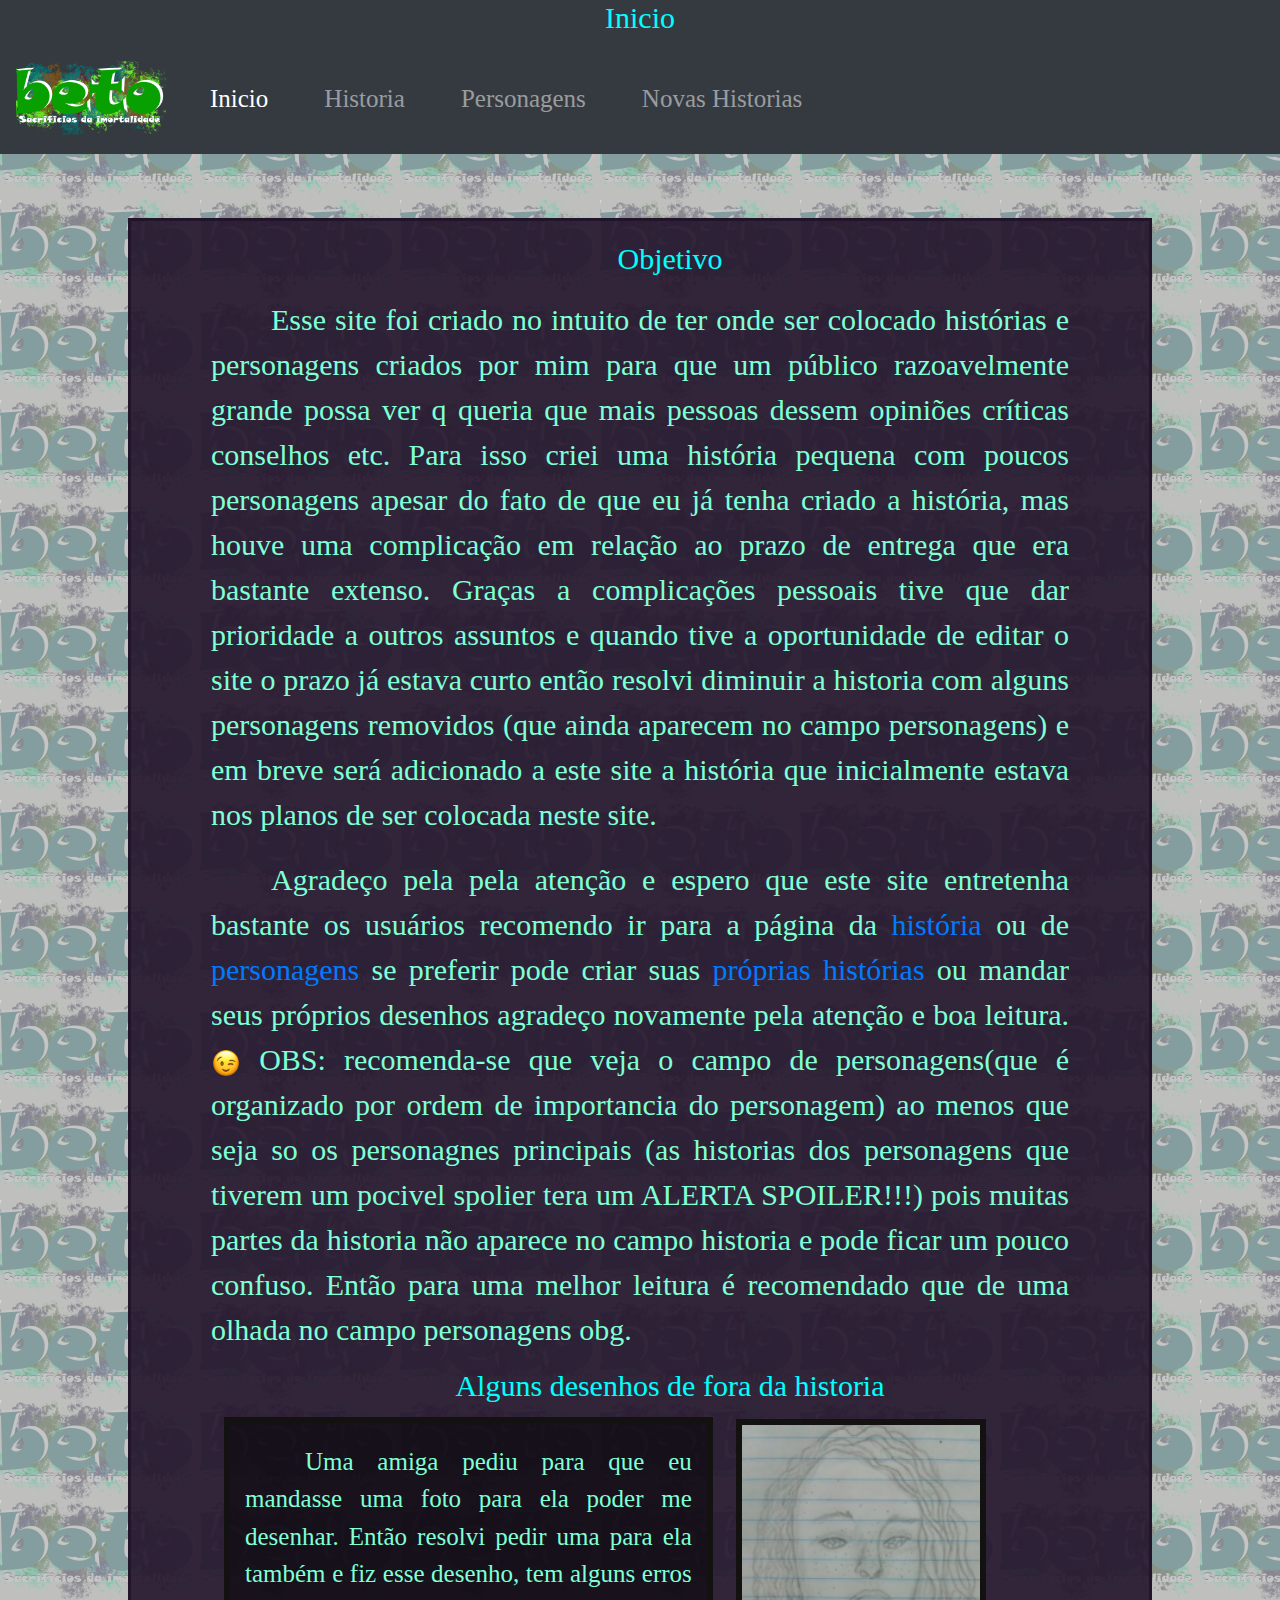
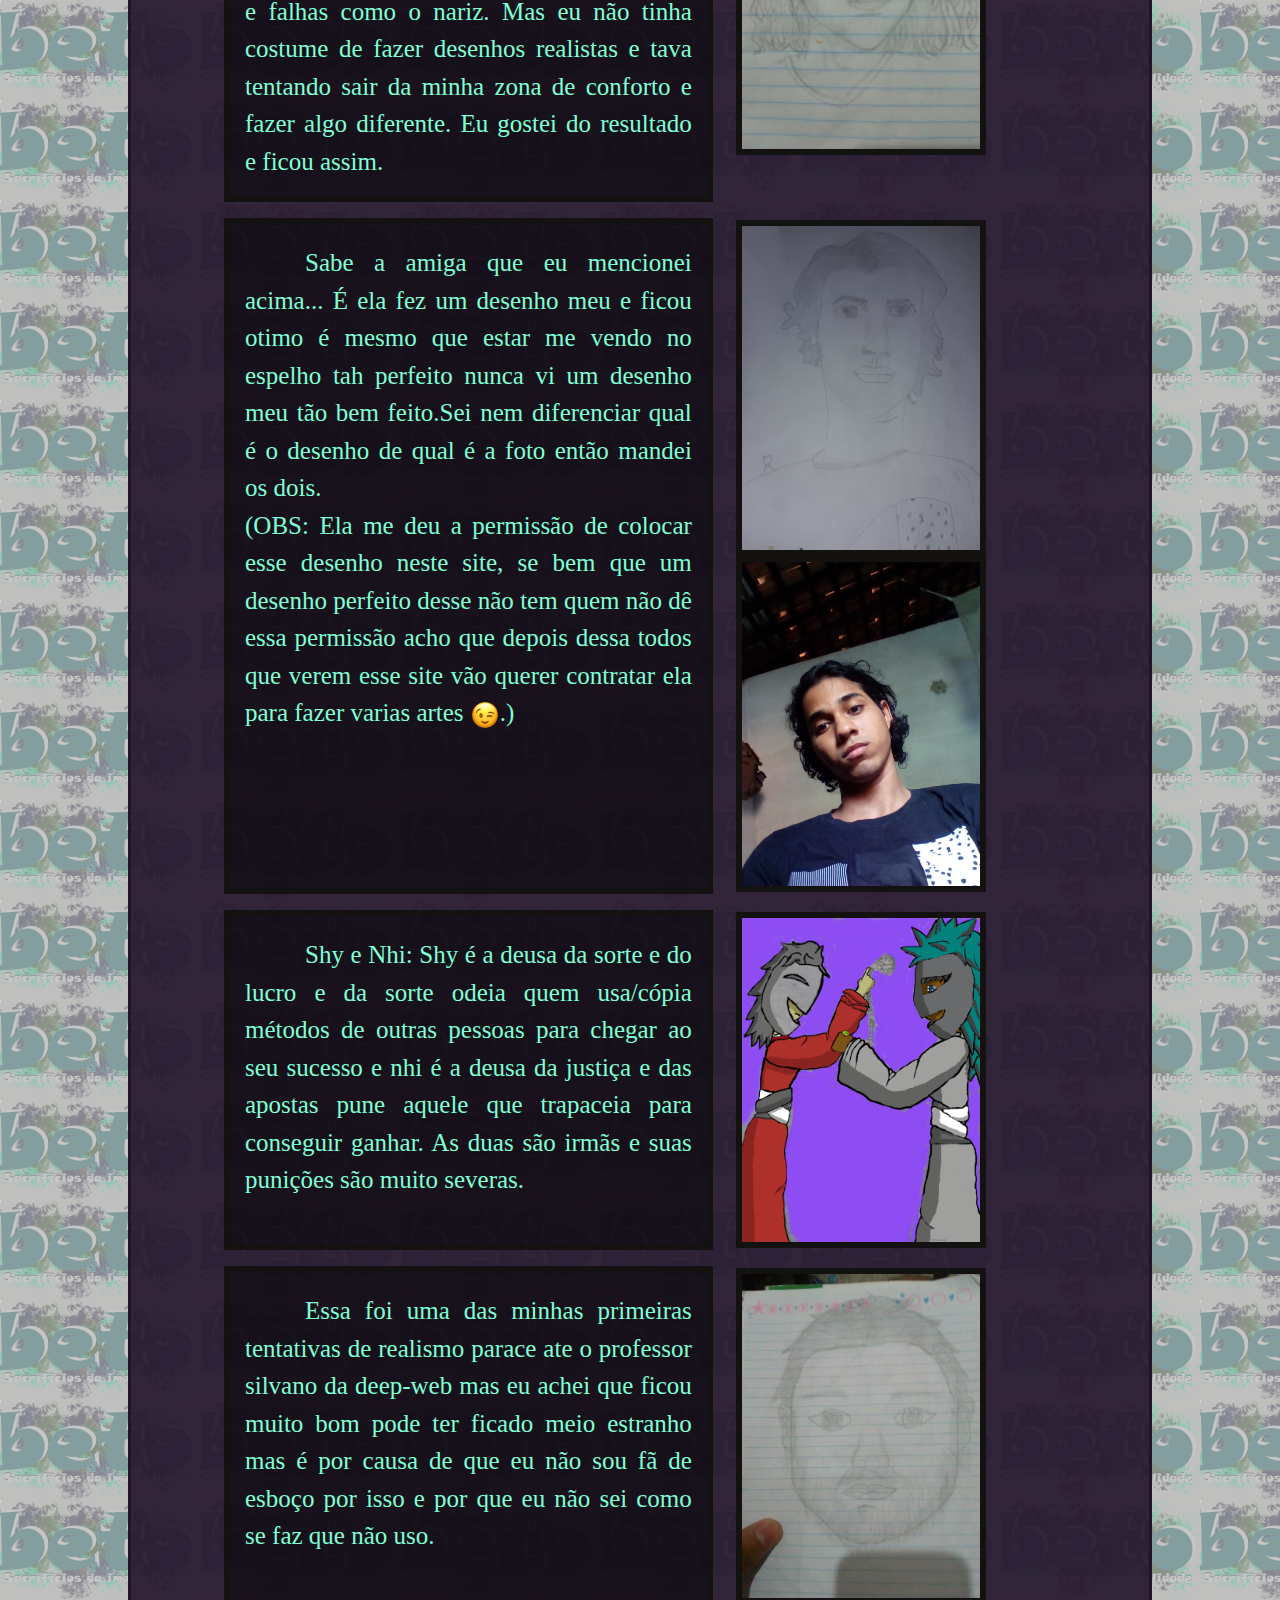
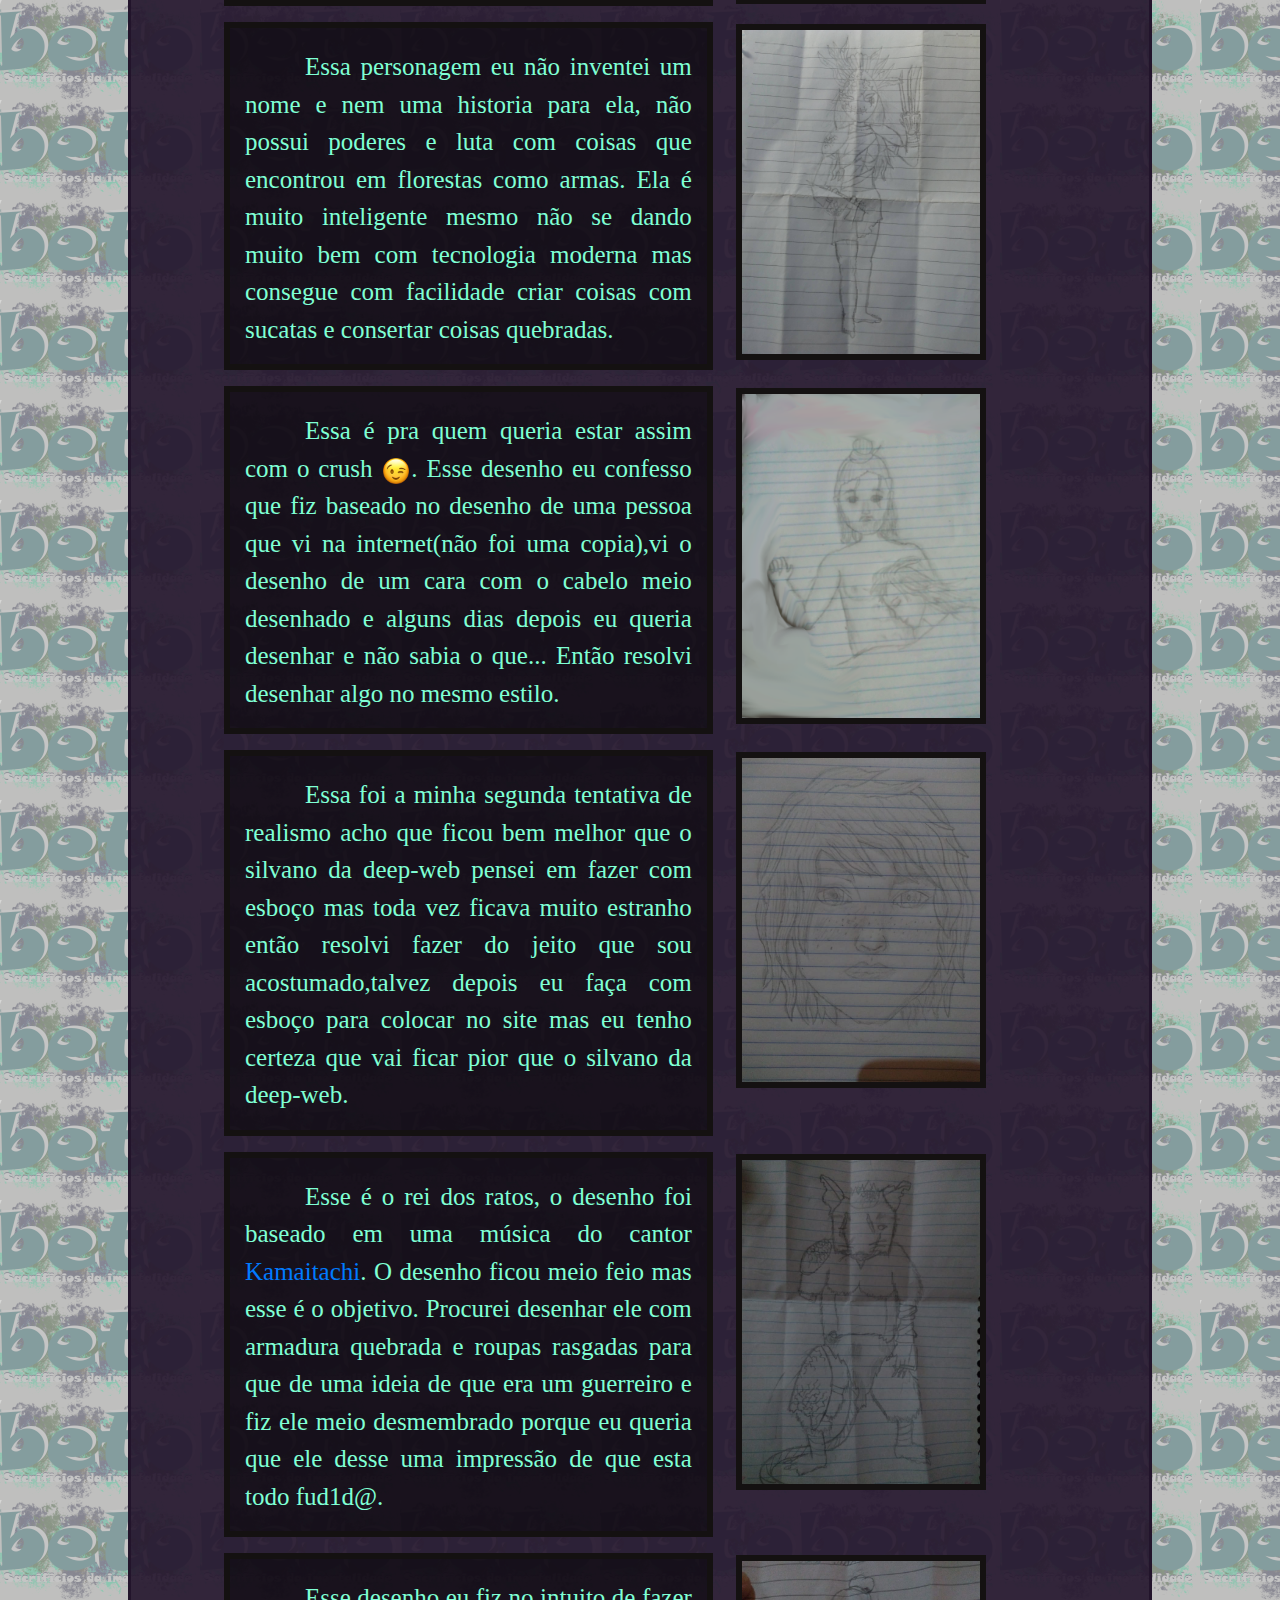
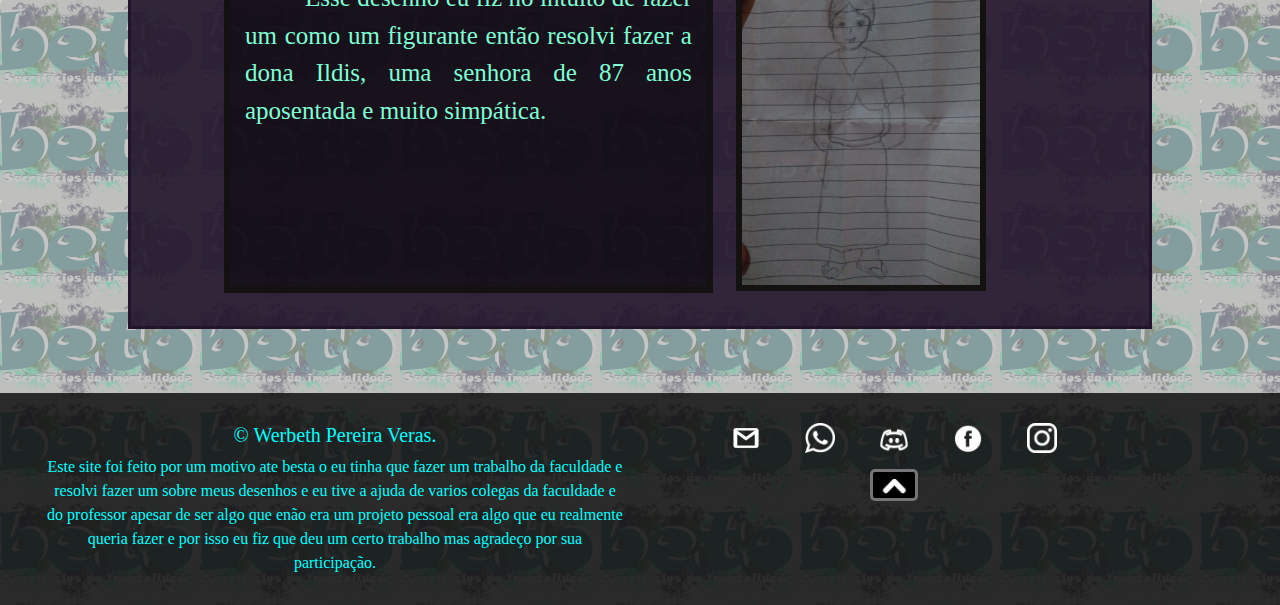
<file: index.html>
<!DOCTYPE html>
<html lang="pt-br">

<head>

    <meta charset="UTF-8">
    <meta name="viewport" content="width=device-width, initial-scale=1.0">
    <title>sacrificios da imortalidade</title>
    <link rel="icon" href="imagens/icone.png">
    <link rel="stylesheet" href="css/reset.css">
    <link rel="stylesheet" href="css/normalize.css">
    <link rel="stylesheet" href="bootstrap-4.5.3-dist/css/bootstrap.min.css">
    <link rel="stylesheet" href="css/index.css">

</head>

<body>
    <header>

        <h1>Inicio</h1>

        <nav class="navbar navbar-expand-md navbar-dark bg-dark">
            <a class="navbar-brand" href="index.html">
                <img class="titulo" src="imagens/logo.png" alt="a logo do site." width="150" height="75">
            </a>
            <button class="navbar-toggler" type="button" data-toggle="collapse" data-target="#conteudoNavbarSuportado" aria-controls="conteudoNavbarSuportado" aria-expanded="false" aria-label="Alterna navegação">
                <span class="navbar-toggler-icon"></span>
            </button>

            <div class="collapse navbar-collapse" id="conteudoNavbarSuportado">
                <ul class="navbar-nav mr-auto">
                    <li class="nav-item active">
                        <a class="nav-link" href="index.html">Inicio <span class="sr-only">(página atual)</span></a>
                    </li>
                    <li class="nav-item">
                        <a class="nav-link" href="paginas/historia.html">Historia <span class="sr-only">(página atual)</span></a>
                    </li>
                    <li class="nav-item">
                        <a class="nav-link" href="paginas/personagens.html">Personagens</a>
                    </li>
                    <li class="nav-item">
                        <a class="nav-link" href="paginas/nova-historia.html">Novas Historias</a>
                    </li>
                </ul>
            </div>
        </nav>
    </header>

    <main>
        <div class="margem">
            <h2>Objetivo</h2>
            <p>
                Esse site foi criado no intuito de ter onde ser colocado histórias e personagens criados por mim para que um público razoavelmente grande possa ver q queria que mais pessoas dessem opiniões críticas conselhos etc. Para isso criei uma história pequena
                com poucos personagens apesar do fato de que eu já tenha criado a história, mas houve uma complicação em relação ao prazo de entrega que era bastante extenso. Graças a complicações pessoais tive que dar prioridade a outros assuntos e quando
                tive a oportunidade de editar o site o prazo já estava curto então resolvi diminuir a historia com alguns personagens removidos (que ainda aparecem no campo personagens) e em breve será adicionado a este site a história que inicialmente
                estava nos planos de ser colocada neste site.
            </p>

            <p>
                Agradeço pela pela atenção e espero que este site entretenha bastante os usuários recomendo ir para a página da
                <a href="paginas/historia.html">história</a> ou de <a href="paginas/personagens.html">personagens</a> se preferir pode criar suas
                <a href="paginas/nova-historia.html">próprias histórias</a> ou mandar seus próprios desenhos agradeço novamente pela atenção e boa leitura.
                <img cass="emoji" src="imagens/emoji.png" alt="emoji piscando" width="30px" height="30px"> OBS: recomenda-se que veja o campo de personagens(que é organizado por ordem de importancia do personagem) ao menos que seja so os personagnes principais
                (as historias dos personagens que tiverem um pocivel spolier tera um ALERTA SPOILER!!!) pois muitas partes da historia não aparece no campo historia e pode ficar um pouco confuso. Então para uma melhor leitura é recomendado que de uma
                olhada no campo personagens obg.
            </p>
        </div>

        <h2>Alguns desenhos de fora da historia</h2>

        <div class="row">
            <div class="col-md-7 ta-1">
                <p>
                    Uma amiga pediu para que eu mandasse uma foto para ela poder me desenhar. Então resolvi pedir uma para ela também e fiz esse desenho, tem alguns erros e falhas como o nariz. Mas eu não tinha costume de fazer desenhos realistas e tava tentando sair da
                    minha zona de conforto e fazer algo diferente. Eu gostei do resultado e ficou assim.
                </p>
            </div>

            <div class="col-md-3 ">
                <a href="#lind"><img id="lind" class="imge" src="imagens/personagens/lind.png " alt="desenho de uma amiga " width="250 " height="336 "></a>
            </div>
        </div>

        <div class="row">
            <div class="col-md-7 ta-2">
                <p>
                    Sabe a amiga que eu mencionei acima... É ela fez um desenho meu e ficou otimo é mesmo que estar me vendo no espelho tah perfeito nunca vi um desenho meu tão bem feito.Sei nem diferenciar qual é o desenho de qual é a foto então mandei os dois.<br>                    (OBS: Ela me deu a permissão de colocar esse desenho neste site, se bem que um desenho perfeito desse não tem quem não dê essa permissão acho que depois dessa todos que verem esse site vão querer contratar ela para fazer varias artes
                    <img cass="emoji" src="imagens/emoji.png" alt="emoji piscando" width="30px" height="30px">.)
                </p>
            </div>

            <div class="col-md-3">
                <a href="#minha-foto"><img id="minha-foto" class="imge" src="imagens/personagens/desenho-meu.png" alt="minha foto" width="250" height="336"></a>
                <a href="#meu-desenho"><img id="meu-desenho" class="imge" src="imagens/personagens/eu.png" alt="um desenho de mim" width="250" height="336"></a>
            </div>
        </div>

        <div class="row ">
            <div class="col-md-7 ta-1">
                <p>
                    Shy e Nhi: Shy é a deusa da sorte e do lucro e da sorte odeia quem usa/cópia métodos de outras pessoas para chegar ao seu sucesso e nhi é a deusa da justiça e das apostas pune aquele que trapaceia para conseguir ganhar. As duas são irmãs e suas punições
                    são muito severas.
                </p>
            </div>

            <div class=" col-md-3 ">
                <a href="#shy-nhi"><img id="shy-nhi" class="imge" src="imagens/personagens/shy-nhi.png " alt="imagem de shy e nhi. " width="250 " height="336 "></a>
            </div>
        </div>

        <div class="row">
            <div class="col-md-7 ta-1">
                <p>
                    Essa foi uma das minhas primeiras tentativas de realismo parace ate o professor silvano da deep-web mas eu achei que ficou muito bom pode ter ficado meio estranho mas é por causa de que eu não sou fã de esboço por isso e por que eu não sei como se faz
                    que não uso.
                </p>
            </div>

            <div class="col-md-3">
                <a href="#primeiro"><img id="primeiro" class="imge" src="imagens/personagens/primeiro-realismo.png" alt="desenho de uma das minha primeiras tentativas de realismo" width="250" height="336"></a>
            </div>
        </div>

        <div class="row">
            <div class="col-md-7 ta-1">
                <p>
                    Essa personagem eu não inventei um nome e nem uma historia para ela, não possui poderes e luta com coisas que encontrou em florestas como armas. Ela é muito inteligente mesmo não se dando muito bem com tecnologia moderna mas consegue com facilidade criar
                    coisas com sucatas e consertar coisas quebradas.
                </p>
            </div>

            <div class="col-md-3">
                <a href="#alma-selvagem"><img id="alma-selvagem" class="imge" src="imagens/personagens/alma-selvagem.png" alt="desenho de um personagem com equipamentos que encontrou na selva" width="250" height="336"></a>
            </div>
        </div>

        <div class="row">
            <div class="col-md-7 ta-1">
                <p>
                    Essa é pra quem queria estar assim com o crush <img cass="emoji" src="imagens/emoji.png" alt="emoji piscando" width="30px" height="30px">. Esse desenho eu confesso que fiz baseado no desenho de uma pessoa que vi na internet(não foi
                    uma copia),vi o desenho de um cara com o cabelo meio desenhado e alguns dias depois eu queria desenhar e não sabia o que... Então resolvi desenhar algo no mesmo estilo.
                </p>
            </div>

            <div class="col-md-3">
                <a href="#romantico"><img id="romantico" class="imge" src="imagens/personagens/desenho-romantico.png" alt="um desenhozinho romantico" width="250" height="336"></a>
            </div>
        </div>

        <div class="row">
            <div class="col-md-7 ta-1">
                <p>
                    Essa foi a minha segunda tentativa de realismo acho que ficou bem melhor que o silvano da deep-web pensei em fazer com esboço mas toda vez ficava muito estranho então resolvi fazer do jeito que sou acostumado,talvez depois eu faça com esboço para colocar
                    no site mas eu tenho certeza que vai ficar pior que o silvano da deep-web.
                </p>
            </div>

            <div class="col-md-3">
                <a href="#segundo-realismo"><img id="segundo-realismo" class="imge" src="imagens/personagens/segundo-realismo.png" alt="essa é mais uma das minhas tentativas de realismo" width="250" height="336"></a>
            </div>
        </div>

        <div class="row">
            <div class="col-md-7 ta-1">
                <p>
                    Esse é o rei dos ratos, o desenho foi baseado em uma música do cantor <a href="https://www.youtube.com/watch?v=iuqtfZbSmYM" target="_blank">Kamaitachi</a>. O desenho ficou meio feio mas esse é o objetivo. Procurei desenhar ele com
                    armadura quebrada e roupas rasgadas para que de uma ideia de que era um guerreiro e fiz ele meio desmembrado porque eu queria que ele desse uma impressão de que esta todo fud1d@.
                </p>
            </div>

            <div class="col-md-3">
                <a href="#rei-rato"><img id="rei-rato" class="imge" src="imagens/personagens/rei-rato.png" alt="desenho do rei dos ratos" width="250" height="336"></a>
            </div>
        </div>

        <div class="row">
            <div class="col-md-7 ta-1">
                <p>
                    Esse desenho eu fiz no intuito de fazer um como um figurante então resolvi fazer a dona Ildis, uma senhora de 87 anos aposentada e muito simpática.
                </p>
            </div>

            <div class="col-md-3">
                <a href="#ildis"><img id="ildis" class="imge" src="imagens/personagens/dona-ildis.png" alt="desenho da dona ildis" width="250" height="336"></a>
            </div>
        </div>
    </main>

    <footer>
        <div class="row">
            <div class="col-md-6">
                <h3>&copy; Werbeth Pereira Veras.</h3>
                Este site foi feito por um motivo ate besta o eu tinha que fazer um trabalho da faculdade e resolvi fazer um sobre meus desenhos e eu tive a ajuda de varios colegas da faculdade e do professor apesar de ser algo que enão era um projeto pessoal era algo
                que eu realmente queria fazer e por isso eu fiz que deu um certo trabalho mas agradeço por sua participação.
            </div>

            <div class="col-md-5">

                <ul class="redes-sociais">
                    <li>
                        <a id="email" href="mailto:wer.beth.buro@gmail.com" target="_blank"><img src="imagens/email.png" alt="Email" width="30" height="30"></a>
                    </li>
                    <li>
                        <a id="whats" href="https://wa.me/qr/7NTUEBBWYUOUH1" target="_blank"><img src="imagens/whats.png" alt="Whatsapp" width="30" height="30"></a>
                    </li>
                    <li>
                        <a id="discord" href="https://discord.gg/r72EpMAK" target="_blank"><img src="imagens/discord.png" alt="Discord" width="30" height="30"></a>
                    </li>
                    <li>
                        <a id="facebook" href="https://www.facebook.com/werbteh.pereiraveras/" target="_blank"><img src="imagens/facebook.png" alt="Facebook" width="30" height="30"></a>
                    </li>
                    <li>
                        <a id="instagram" href="https://www.instagram.com/werbteh/?hl=pt-br" target="_blank"><img src="imagens/instagram.png" alt="Instagram" width="30" height="30"></a>
                    </li>
                </ul>

                <a id="suba-ao-topo" href="#"><button id="butao-topo"><img  src="imagens/butao-topo.png" alt="butão que leva ate o topo" width="30" height="mr-auto"></button></a>
            </div>

        </div>
    </footer>

    <script src="js/jquery/jquery.js "></script>
    <script src="js/popper/popper.js "></script>
    <script src="bootstrap-4.5.3-dist/js/bootstrap.min.js "></script>
    <script src="js/jquery/jQuery-Mask-Plugin-master/src/jquery.mask.js "></script>
    <script src="js/index.js"></script>
</body>

</html>
</file>
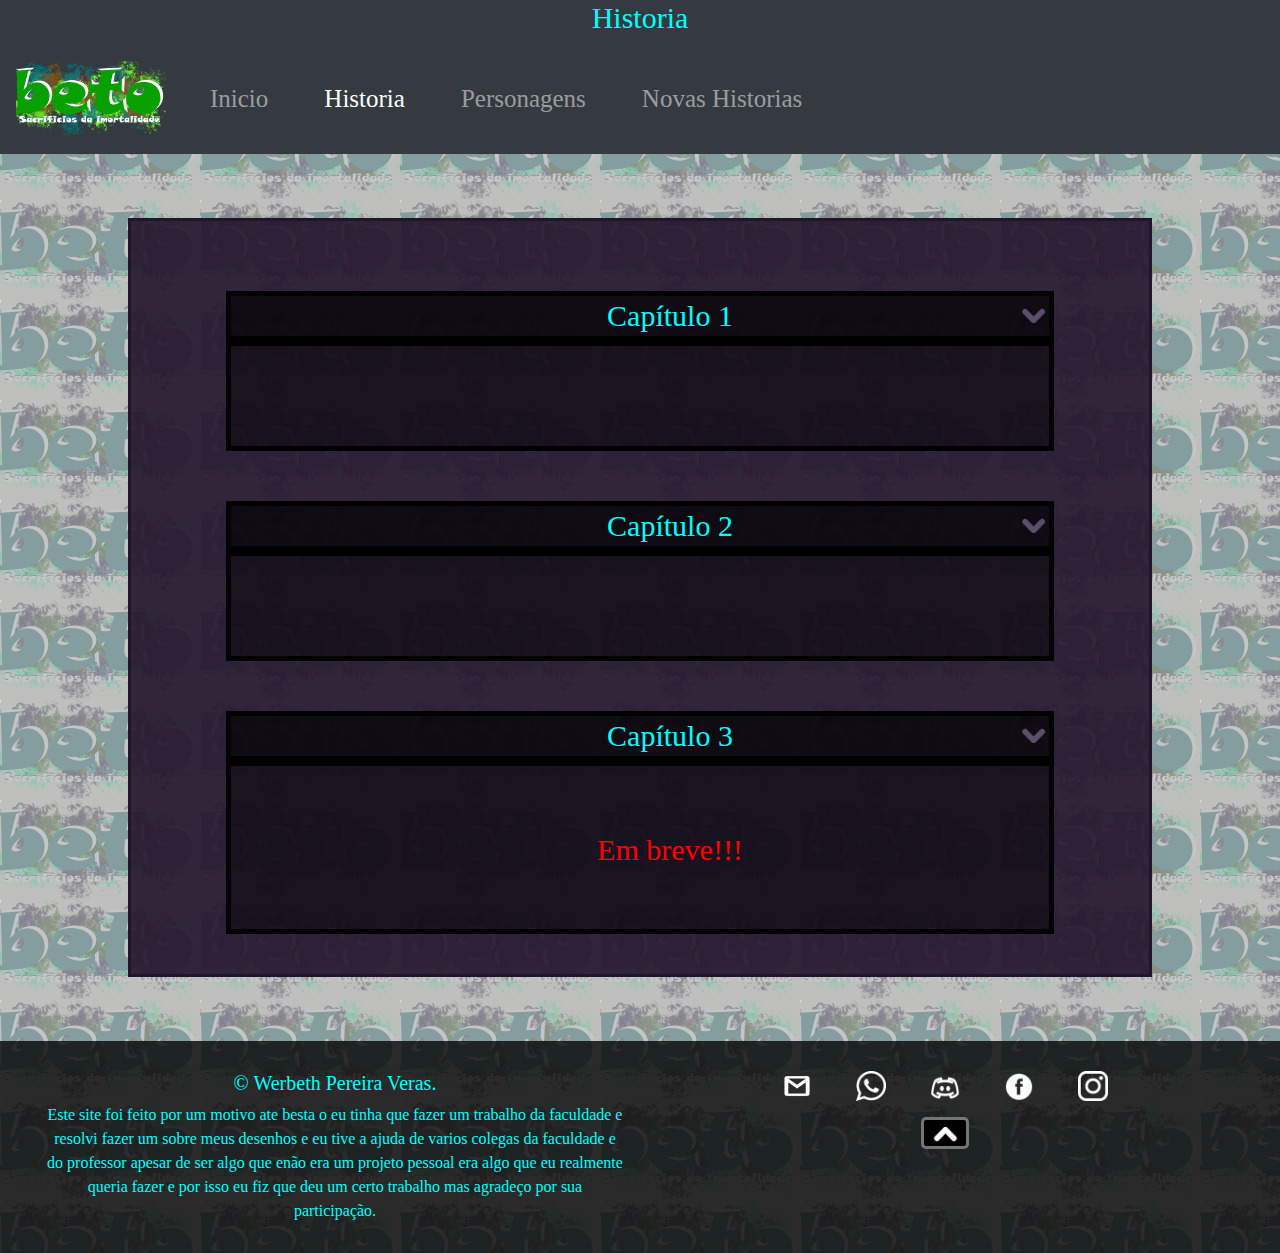
<file: paginas/historia.html>
<!DOCTYPE html>
<html lang="pt-br">

<head>
    <meta charset="UTF-8">
    <meta name="viewport" content="width=device-width, initial-scale=1.0">
    <title>Historia</title>
    <link rel="icon" href="../imagens/icone.png">
    <link rel="stylesheet" href="../css/reset.css">
    <link rel="stylesheet" href="../bootstrap-4.5.3-dist/css/bootstrap.min.css">
    <link rel="stylesheet" href="../css/index.css">
    <link rel="stylesheet" href="../css/historia.css">

</head>

<body>
    <header>

        <h1>Historia</h1>

        <nav class="navbar navbar-expand-md navbar-dark bg-dark">

            <a class="navbar-brand" href="../index.html">
                <img class="titulo" src="../imagens/logo.png" alt="a logo do site." width="150" height="75">
            </a>
            <button class="navbar-toggler" type="button" data-toggle="collapse" data-target="#conteudoNavbarSuportado" aria-controls="conteudoNavbarSuportado" aria-expanded="false" aria-label="Alterna navegação">
                    <span class="navbar-toggler-icon"></span>
                </button>

            <div class="collapse navbar-collapse" id="conteudoNavbarSuportado">
                <ul class="navbar-nav mr-auto">
                    <li class="nav-item">
                        <a class="nav-link" href="../index.html">Inicio <span class="sr-only">(página atual)</span></a>
                    </li>
                    <li class="nav-item active">
                        <a class="nav-link" href="historia.html">Historia <span class="sr-only">(página atual)</span></a>
                    </li>
                    <li class="nav-item">
                        <a class="nav-link" href="personagens.html">Personagens</a>
                    </li>
                    <li class="nav-item">
                        <a class="nav-link" href="nova-historia.html">Novas Historias</a>
                    </li>
                </ul>
            </div>

        </nav>
    </header>

    <main>

        <div class="container">

            <h2 id="titulo1">Capítulo 1</h2>

            <div class="capitulo" id="capitulo1">
                <p>
                    Ola me chamo <a href="personagens.html#beto" target="_blank">Beto</a> tenho 2068 anos de idade sou o primeiro vampiro e vou contar um pouco da história de como eu morri. Mas relaxa essa historia tem um final feliz e outra eu vou voltar.
                    <img class="emoji" src="../imagens/emoji.png" alt="emoji piscando" width="30px" height="30px">
                </p>

                <p>
                    Eu tinha 364 anos de vida todo dia eu e meus irmãos
                    <a href="personagens.html#alpha" target="_blank">Alpha</a> e <a href="personagens.html#omega" target="_blank">Omega</a> éramos torturados pelo nosso pai <a href="personagens.html#shala" target="_blank">Shala</a> e durante a noite ele
                    nos forçava a sair pelo mundo destruindo tudo e matando pessoas, meu pai fez eu e meus irmãos para o servir ou pelo menos foi o que ele disse e criou outras criaturas baseado em nós lobisomens (baseado em Alpha), vampiros (baseado
                    em mim) e bruxas (baseado na Omega).
                </p>

                <p>
                    Com essas criaturas soltas para se proteger e proteger as pessoas apareceram algumas pessoas que se titularam “caçadores” descobrem as fraquezas de cada uma dessas criaturas começaram a revidar. Mas naquela época essas criaturas não eram tão fortes e
                    não eram tantas e só apareciam em um deserto próximo a roma.
                </p>

                <p>
                    Em certo dia num desses “massacres de rotina” eu e meus irmão nos deparamos com alguns desses caçadores, a luta foi intensa mas nós estávamos ganhando com muita dificuldade mas estávamos. foi quando um lançou uma lança feita de madeira em meu peito, e
                    eu caí na areia estava uma pequena tempestade de areia e já estava amanhecendo Omega queria levar meu corpo. Com varias lagrimas no rosto, nem ela sabia que tinha sentimentos nunca tinha sentido aquilo e não tinha ideia do que era
                    estava sentindo, e tiveram voltar semim para o reino de Shala(a lua).
                </p>

                <p>
                    Eu estava totalmente coberto por areia e o sol não batia na minha pele a lança tinha batido próximo ao meu ombro sempre fui o mais fraco entre meus irmão, e por isso eu era o mais torturado, ou isso era mais das muitas mentiras do meu pai sobre mim. O
                    sol não podia me atingir mas quem diria que o próprio deus do sol viria falar comigo <a href="personagens.html#ra" target="_blank">Rá</a> veio para terra e me tirou da areia, me disse que eu teria imunidade a própria
                    luz do sol se o ajudasse.
                </p>

                <p class="dialogo">
                    - Eu posso lhe ajudar se me ajudar- disse ele com um tom de autoridade - tem muitas vilas sendo destruídas pelas criaturas do seu pai eu não posso fazer nada pois tenho que rodar o mundo e proteger os outros pontos do planeta, e nós deuses temos um trato
                    de não intervir “projetos” dos outros deuses - disse ele.
                </p>

                <p class="dialogo">
                    - Então por isso vim aqui para pedir que proteja as vilas quando eu não puder - continuou ele.
                </p>

                <p class="dialogo dialogo-beto">
                    - E se eu não quiser - respondi a ele.
                </p>

                <p class="dialogo">
                    - Então volte para o reino de Shala e seja torturado com seus irmãos - ele respondeu com um tom de sarcasmo.
                </p>

                <p class="dialogo">
                    - Vai se fud3r seu desgr@assado! - interrompi ele.
                </p>

                <p>
                    Ele se virou e começou a sumir aquele não era ele de verdade era como uma cópia que ele criou só para falar comigo.
                </p>

                <p class="dialogo">
                    - Espera!- eu disse a ele, ele tinha razão e não podia voltar e nem ficar preso na areia o dia todo e eu ainda poderia sair durante o dia.
                </p>

                <p>
                    Resolvi aceitar sua proposta, o objetivo era proteger 3 vilas pequenas umas próximas às outras durante a noite. Ele escolheu essas 3 vilas pois entre as vilas pequenas essas são as mais próximas na região entre as vilas adoradoras de Rá e por pedido de
                    <a href="personagens.html#venus" target="_blank">Venus</a> que foi quem deu a ideia para Rá pediu para que quando possível eu ir numa vila dela próxima.
                </p>

                <p>
                    Aquilo era algo que eu nunca tinha visto na vida pessoas sorrindo, chorando, conversando e fazendo as mais variadas expressões faciais o mais perto daquilo que eu tinha visto era um sorriso macabro do meu pai.
                </p>

                <p>
                    Quase toda noite eu era atacado pelas criaturas do meu pai ou por caçadores(que queriam me matar por ser um vampiro) muitas Rá me ensinou todas as fraquezas dessas criaturas muitas vezes era meio difícil sobreviver mas com muita dificuldade e muitos desafios
                    eu sobrevivi por quase um ano. Conheci uma garota muito linda mas pela minha regeneração só cressi aos 12 anos pois quando eu ia entrar na puberdade e meu corpo simplesmente não mudou mais. Ela era simples simpática e preferia não
                    casar como seus pais queriam.
                </p>

                <p>
                    Como a maioria dos outros dias naquela noite a vila daquela moça que era posicionada em um pequeno oásis foi atacado por mais duas daquelas criaturas quando eu cheguei na vila já estava tudo destruído. a casa dela estava pegando fogo e os pais dela estavam
                    com a carne de fora e suas roupas queimadas e com muito sangue ao redor. Eu fui com sangue fervendo já cheguei dando uma facada no lobisomem e atirei uma lança com a ponta pegando fogo naquela bruxa. Eu estava usando uma toga e uma
                    espécie de manto cobrindo o rosto e tava olhei para a bruxa na vassoura com apenas a luz da lua batendo nas costas e uma sombra no rosto e aquele cabelo cacheado, castanho e volumoso.
                </p>

                <p>
                    Eu costumava sentir dificuldades quando vinha uns 4 contra mim, afinal todos eram apenas humanos ou cópias minhas e dos meus irmãos. Eu estava tomando uma surra, um deles sozinhos já conseguiria me derrotar. O lobisomem era forte e parecia agir racionalmente
                    e as bruxas costumam lançar um tipo de feitiço como fogo, vento, artefato magico, poção…! E essa bruxa mesmo lançando os seus feitiços com uma intensidade menor ela lançava mais rápido e todo tipo de feitiço. Eu estava com muita raiva
                    e estava levando muitos golpes para perceber que tinha algo de errado, foi quando o lobisomem e jogou seu ombro contra mim e eu bati com força numa árvore pequena(algo parecido com um arbusto) um galho rasgou o meu manto e a luz da
                    lua bateu no meu rosto.
                </p>

                <p>
                    O lobisomem se destransformou(Os lobisomens só conseguiam destransformar quando o sol já tinha nascido.) e olhou nos meus olhos era Alpha e a bruxa era Omega ela veio e me abraçou eu nunca tinha visto ela fazer algo como aquilo, Alpha olhou meio de lado
                    e fez um “tsc” e ficou com aquela cara de arrogante. os dois me levaram pro reino de Shala. Fui torturado como nunca mas de tanto ser torturado já não sentia me importava com a dor mas quando vi minha irmã sendo torturada me lembrei
                    do jeito que ela me abraçou e quando ele foi torturar meu irmão.
                </p>

                <p class="dialogo">
                    - É isso que quer fazer o resto da eternidade? - perguntei a ela.
                </p>

                <p class="dialogo">
                    - O que poderíamos fazer? essas correntes são inquebráveis - ela respondeu.
                </p>

                <p>
                    Eu olhei para a espada que Rá tinha me entregado que foi jogado pelo meu pai no canto eu me estiquei e consegui pegar a espada e cortei minha perna me regenero mais rápido que os outros vampiros joguei a espada pra minha irmã quando Shala olhou pra mim,
                    e minha irmã cortou a perna dela e do Alpha e os dois tomaram uma poção de cura feita por minha irmã. Mesmo nós sendo 3 ele era muito forte e o corpo dele era feito de magia(algo parecido com uma fumaça) não conseguimos acertar os
                    golpes nele.
                </p>

                <p>
                    Ele me puxou para perto dele com como uma espécie de magia e olhou nos meus olhos enquanto eu estava voando, e quando isso aconteceu eu tive uma lembrança de algo que tinha acontecido com uma espécie de narração, a voz dele na minha cabeça falando que
                    aquilo era tudo culpa minha eu estava confuso e não sabia o que tava acontecendo. Eu não consegui mais voar isso não fazia parte do poder dele era meu psicológico que tava fazendo aquilo, meu pai tinha uma capacidade de fazer seus
                    próprios inimigos se destruírem com seus psicológicos. Muitos dos seus poderes eram relacionados a ilusão. Passei um tempo no chão totalmente apavorado sem controlar meu corpo e me tremendo com alguns espasmos ainda estava vivo graças
                    a minha irmã e meu irmão que estavam me protegendo. Quando fui conseguir me levantar já era 2 horas depois eu me levantei e voltei a lutar mas ele era muito forte e nós não o acertava. Minha irmã lançou um feitiço para transformar
                    ele em “sólido” quando ela conseguiu acertar atingiu o braço dele.
                </p>

                <p>
                    Meu pai tinha criado 3 relíquias para reviver uma pessoa morta mas as 3 teriam que estar juntas e uma delas ele guardava próximo a prisão onde ele nos prendia. essa espada selava o poder qualquer poder pessoa que foi cortada pela espada quanto mais pessoas
                    o usuário da espada matou desde a última vez que usou a espada, mais tempo os poderes serão selados.O nome da espada era espada da perdição.
                </p>

                <p>
                    Shala se aproximou de mim muito rápido a mão dele se ficou no formato de uma lâmina e perfurou minha barriga, se materializou na outra mão dele uma espécie de estaca de madeira envolvida por uma fumaça negra. Naquele momento um som meio agudo como o de
                    várias pessoas sussurrando. Meu c# trancou na mesma hora ele era muito rápido não tinha o que fazer, eu olho para o lado. Minha irmã com a espada da perdição cortou o braço que tinha sido atingido pela magia que fazia ele ficar sólido.
                    A estaca sumiu ele começou a diminuir e parecia uma criança de uns 11 anos a voz dele foi mudando de um grave, rouco e seco como a voz de um idoso já cansado para uma voz mais aguda como de uma criança de 7 anos aquela era a verdadeira
                    forma dele.
                </p>

                <p>
                    Nós prendemos ele com as correntes que ele antes nos prendia. Voltamos para as vila mas quando chegamos lá já estava amanhecendo e as quatro vilas já estavam destruídas e pegando fogo. O sol nasceu e minha pele começou a derreter os dois entraram na frente
                    cobrindo a luz do sol eu peguei um manto no chão e cobri meu rosto para não ser atingido pelo sol. Nois 3 decidimos virar caçadores mas ainda assim precisamos nos alimentar de humanos. Depois disso eu me vi 200 anos depois numa floresta
                    enfrentando uma horda de quase 300 criaturas bem mais fortes que antigamente tentando proteger uma vila adoradora de <a href="personagens.html#alruwh" target="_blank"> Alruwh Ealaa Alnaar</a> (o deus do fogo).
                </p>
            </div>

            <h2 id="titulo2">Capítulo 2</h2>

            <div class="capitulo" id="capitulo2">
                <p>
                    Por muito tempo sempre vencemos os nossos adversários, mas assim como a lei da seleção natural os que são mais aptos a sobreviver passam suas características para seus herdeiros. Com vampiros, bruxas e lobisomens não era diferente, eles eram de gerações
                    à nossa frente, e pelo fato dessas criaturas terem se desenvolvido os caçadores também conseguiram se adaptar. Os poucos que sobreviveram ficaram mais aptos a batalhas com seres com características mais vantajosas que as deles. E nois!
                    Bem… estávamos parados no tempo ainda vencemos a maioria das vezes mas a cada geração ficavam mais fortes e era cada vez mais difícil.
                </p>

                <p>
                    Já tinha cerca de 565 anos em uma floresta que rodeava uma vila pequena com alguns detalhes de fogo e uma fogueira no centro e logo ao lado da fogueira uma estátua de um homem forte e cabelo parecendo as labaredas das chamas que o envolvia e um sorriso
                    longo que mesmo sendo uma estatua já podia-se imaginar que aquele sorriso seria tão branco e brilhoso. Já tinha ouvido falar daquele ser era o tão conhecido deus africano do fogo. A vila era composta pela os mais variados tipos de
                    etnias mas todos adoravam aquele mesmo deus.
                </p>

                <p>
                    Era a noite e a lua estava cheia, eu lutava contra um lobisomem com uma cicatriz no canto da boca e meus irmão lutavam contra três bruxas juntas equipadas com bons artefatos mágicos. Mas bruxas com artefatos mágicos não conseguiam lançar feitiços com
                    tanta eficácia, mesmo sendo de uma nova geração. Alguém tinha feito aquilo para elas, provavelmente uma negociação em troca de comida, mas não tínhamos tempo para pensar nisso, tinha muitas criaturas na vila.
                </p>

                <p>
                    O lobisomem rasgava minha pele com suas unhas mas era inútil, eu minha regeneração era mais rápido que os ferimentos que ele me causava. A maioria dos lobisomens não pensam muito quando estão transformados, mas ele entendeu que aquela abordagem não era
                    a melhor no momento. Ele cravou as unhas no meu braço e com a outra pata agarrou meu ombro e meu tronco arrancando meu braço fora e me jogou contra uma árvore próxima à vila, ali naquele momento eu vi uma menina com cerca de uns 19
                    a 20 anos com um cabelo meio laranja e a pontas com uma variação gradativa para um vermelho e depois para um azul meio violeta.
                </p>

                <p>
                    Ela estava lutando como eu nunca vi um caçador lutar antes, o lobisomem pulou na tentativa de me acertar um soco, eu consegui desviar voando para mais perto da vila foi quando uma bruxa que que lutava contra aquela menina. Puxou o lobisomem que bateu
                    em mim e nós dois fomos jogados contra a menina, ela desviou pulando para o lado, mas nós ainda batemos em uma casa grande, destruindo a casa inteira ela olhou para trás como se a sua vida tivesse naquela casa. Um cachorro laranja
                    pulou de cima de uma pedra e ela montou no cachorro como se fosse um cavalo e correram para os escombros da casa e eu me levantei dos escombros sem saber exatamente o que estava acontecendo e voei em rumo a bruxa na intenção de derrotá-la.
                    Ela também tinha muitos artefatos e ao que parece alguns deles melhoraram suas magias, um tipo de feitiço desse era quase impossível de fazer e a bruxa que o fez sabia o que fazia.
                </p>

                <p>
                    A bruxa me puxou com sua telecinese e começou a me jogar contra as casas e muros da vila destruindo todas as casas, graças às várias tochas espalhadas pela vila a casa que eu e o lobisomem fomos jogados começou a pegar fogo. A menina saiu entre as chamas
                    montada no seu cachorro, ela puxou uma espécie de adaga com uma corrente amarrada e jogou contra a bruxa, ela parecia com muita raiva e estava com uma cara de desespero, tirou de uma bolsa que estava presa ao cachorro outras três da
                    mesma adaga a bruxa veio com a mão como se fosse pegar a garota com sua magia a garota deu um pulo em rumo ao cachorro e aterrissou já montando nele ele correu em volta da bruxa. Ao que parece a bruxa para mover objetos ela tinha que
                    selecionar um alvo e se o alvo estivesse em movimento ficaria mais difícil de movê-los. A garota jogou outra adaga contra a bruxa e jogou uma para cima. A bruxa conseguiu parar a primeira adaga, mas a garota em um movimento de mão
                    puxou a outra adaga em rumo a bruxa, e a bruxa conseguiu desviar mas ela em muito rápido pulou do cachorro e jogou a terceira adaga que acertou a perna da bruxa, ela puxou a segunda adaga que acertou enquanto pousava no chão, se apoiou
                    numa espécie de poste com uma tocha em cima e soltou a corrente que ela estava segurando e puxou as correntes da primeira adaga fazendo ela perder o equilíbrio, em um assobio da garota o cachorro pulou contra a bruxa derrubando-a da
                    vassoura. Com uma força que eu nunca vi em um humano ela pegou a bruxa pelo braço e numas três voltas jogou ela na casa que estava pegando fogo.
                </p>

                <p>
                    Eu saindo da casa que a bruxa me jogou, ainda com meu braço e perna se regenerando, o lobisomem saiu dos escombros batendo na garota. Ela bateu na parede e ele pulou em cima dela, ele fechou as duas mãos juntas e moveu elas para trás prestes a atingi-la.
                    Ela fecha os olhos com medo, não tinha mais muito o que fazer, o lobisomem estava por cima dela e estava quase sem conseguir se mexer. Ela passou cerca de 30 segundos com os olhos fechados, quando ela abriu os olhos ele já estava no
                    chão, ela me viu com uma estaca de prata cheia de sangue que eu tinha guardado para quando lutasse contra um lobisomem.
                </p>

                <p>
                    O sol já estava nascendo, as criaturas já tinham saído e a vila só tinha a garota como sobrevivente, meus irmãos apareceram na vila com uma cara não muito boa. Eles falaram que perderam e que apareceram mais criaturas e que tiveram que fugir. A garota
                    falou como se nos conhecesse, falou que teve muita dificuldade com aquela bruxa mas falou que só conseguiu derrotar por causa de que estava com muita raiva que ela destruiu a casa em que seu marido e filhos estavam.
                </p>

                <p class="dialogo">
                    - Marido? filhos? quantos anos você tem - perguntei a ela com uma carae um tom de surpresa.
                </p>

                <p class="dialogo">
                    - Na verdade tenho 42 anos - ela respondeu com um sorriso meio triste e olhando meio para baixo.
                </p>

                <p>
                    Fiquei bastante surpreso já que ela parecia ser bem mais jovem. Estávamos acostumados a conversar com pessoas de vilarejos ou de aldeias para tentar ter alguma noção para onde uma horda poderia estar indo, mas na maioria das vezes não chegamos a ver as
                    pessoas de novo.
                </p>

                <p>
                    Depois da derrota fomos em rumo a uma vila para se alimentar, e ela conversando com a gente falando que a vila dela era uma das últimas adoradoras do rei do fogo, que por ser a protetora da vila não podia ter filhos e por isso resolveu adotar, falou que
                    enquanto ela tivesse viva o cachorro não morreria, mas ainda se machucava e por isso ela não usava ele muito para lutas e entre outras coisas.
                </p>

                <p class="dialogo">
                    - Você sabe que eu sou um vampiro, ela é uma bruxa e ele é uma lobisomem né? - perguntei a ela.
                </p>

                <p class="dialogo">
                    - Mas vocês me ajudaram a lutar contra aquelas “coisas” e eu já perdi tudo o que eu tinha então pensei que talvez pudesse... sei lá - falou ela com um tom de voz meio rouco de cansaço e meio triste.
                </p>

                <p class="dialogo">
                    - Tsc… - suspirou meu irmão com um tom meio de deboche.
                </p>

                <p class="dialogo">
                    - Você sabe que ainda nos alimentamos de humanos? Né! - exclamou ele.
                </p>

                <p class="dialogo">
                    - Assim como um gato devora um rato ou uma águia devora uma serpente, vocês também precisam se alimentar - respondeu ela.
                </p>

                <p class="dialogo">
                    - Mas a mesma lógica você também não pode aplicar a eles? - falou minha irmã com um tom de simpatia.
                </p>

                <p class="dialogo">
                    - Mas eles destroem famílias e… - exclamou ela.
                </p>

                <p class="dialogo">
                    - Mas um rato também tem seus filhotes - interrompi ela.
                </p>

                <p class="dialogo">
                    -E além disso, o que te garante que as pessoas que nós devoramos não tem famílias? - com um sorriso de leve minha irmã perguntou.
                </p>

                <p class="dialogo">
                    - Mas… Mas… - suspirou ela sem argumentos.
                </p>

                <p class="dialogo">
                    -Tsc… é diferente - respondeu ela.
                </p>

                <p>
                    Quando o clima melhorou um pouco nós já estávamos em uma taverna na vila. Perguntei se ela iria nos seguir ou algo assim, ela respondeu que não tinha para onde ir então pensou que poderiamos nos aliar. Meu irmão não gostou da ideia, mas eu falei que seria
                    legal ter uma ajuda em momentos como os que tinha acabado de acontecer.
                </p>

                <p>
                    Ela era muito bruta e ao mesmo tempo simpática, não julgava as merdas dos outros, tinha uma mente bastante crítica, era a mais forte de nós quatro e meu irmão começou a “gostar”
                    <img cass="emoji" src="../imagens/emoji.png" alt="emoji piscando" width="30px" height="30px"> dessa tal de <a href="../paginas/personagens.html#flanel" target="_blank">Flanel</a>. Desde aquele dia nossa maneira de lutar mudou totalmente
                    as estratégias das lutas e então conseguimos (com muito trabalho) transformar ela em imortal para nos ajudar “por mais tempo”.
                </p>

                <p>
                    Com o passar do tempo não foram só as bruxas que estavam com esses artefatos como também vampiros e lobisomens. Os caçadores começaram a usar os artefatos que conseguiam quando matavam uma dessas criaturas e com isso acabou ficando cada vez mais difícil
                    para nós. Quando começamos a suspeitar que era algum plano de alguma bruxa (na verdade foi porque já estava ficando difícil mesmo) resolvemos investigar.
                </p>

                <p>
                    Quando conseguimos encontrar algo, achamos duas bruxas. Estávamos em uma cidade pequena com aquele sol baixo de manhã, eu estava de toga para evitar que eu virasse cinzas. As duas bruxas estavam com com várias pulseiras, anéis, tiaras,colares e várias
                    outras jóias que provavelmente eram artefatos. Já tinha ouvido falar daquelas bruxas, uma delas era uma bruxa que quase não consegue conjurar outros feitiços, mas conjura magias de fogo como ninguém e a outra bruxa não participa das
                    batalhas, só fica meio de lado observando como se estivesse planejando algo.
                </p>

                <p>
                    Minha irmã de cima de uma casa escondida tentou com magia tirar o oxigênio ao redor da bruxa, um colar começou a brilhar e a vassoura dela veio por trás e numa nuvem de fogo ela saiu e com uma cara séria lançou uma nuvem de fogo enorme contra minha irmã.
                    Meu irmão se jogou na frente da nuvem para proteger minha irmã enquanto ela escapava, Flanel com seu cachorro pulou de cima de uma casa lançando uma garrafa cheia de fogo grego (líquido inflamável) e com uma besta acertou uma flecha
                    pegando fogo na bruxa. Aquilo já era o bastante para matá-la, mas teoricamente junto com seu ataque de fogo ela também tinha uma certa resistência a fogo.
                </p>

                <p>
                    Ela com um movimento espalhou as chamas separando-as do seu corpo e de forma que eu nunca tinha visto na vida além das chamas ao seu redor ela lançou mais chamas queimando tudo ao seu redor, parecia óbvio que ela iria botar fogo na cidade inteira Alpha
                    estava no chão graças às primeiras chamas jogadas nele, Flanel estava muito baixo para atingi-la, Omega não podia chegar perto pois era uma bruxa e sua fraqueza é justamente o fogo, se eu chegasse perto a toga queimaria e eu morreria
                    pelo sol.
                </p>

                <p>
                    As chamas se dispersam pelo ar, o céu meio nublado daquela manhã volta a aparecer e a bruxa começa a aparecer entre as chamas. Mas ela estava pálida, com a pele enrugada e uma sombra por trás dela indo em direção a um colar que estava que estava acima
                    da outra bruxa atrás que estava por trás da bruxa do fogo voando mesmo sem vassoura.
                </p>

                <p class="dialogo">
                    - Enfim consegui suas chamas… aguentei suas humilhações por todo esse tempo para conseguir suas chamas e agora que eu tenho o mundo vai sentir a fúria de <a href="../paginas/personagens.html#witchain" target="_blank">Witchain</a> -
                    gritou a bruxa que normalmente sempre ficava calada.
                </p>

                <p>
                    Eu me joguei contra ela derrubando-a e tentando prendê-la, mas ela lançou uma chama mais radiante que a da outra bruxa, mas antes de me atingir ela queimou o próprio braço. Era óbvio que ela tinha roubado o poder da outra com um artefato mágico, mas isso
                    era quase impossível, mas ela não tinha a mesma resistência a fogo da outra.
                </p>

                <p class="dialogo">
                    - Eu tenho que fazer um artefato para resolver iss… - falou ela que parou de falar quando viu todos nós olhando para ela.
                </p>

                <p class="dialogo">
                    - Espera! Espera! Eu tenho… Eu tenho… artefatos! e posso entregar eles para vocês - falou ela com uma voz de desespero.
                </p>

                <p class="dialogo">
                    - Pega… Pega… isso é uma capa da invisibilidade, lógico ela não te deixa invisível mas ela é invisível e você não pode ser rastreado enquanto tiver com ela - continuou ela com uma voz mais calma e doce.
                </p>

                <p class="dialogo">
                    - Você não está segurando nada! - disse a Flanel.
                </p>

                <p class="dialogo">
                    - Na verdade... Você pode sentir - falou ela entregando o tecido para mim.
                </p>

                <p class="dialogo">
                    - Porra! Esse tecido é muito macio - falei entregando para a Omega. E quando eu olhei de volta ela já tinha fugido.
                </p>

                <p>
                    Quem diria que pegar aquele tecido seria um dos maiores erros que eu cometi na minha vida. Pelo menos nós tínhamos um trapo invisível.
                </p>
            </div>

            <h2 id="titulo-em-breve">Capítulo 3</h2>
            <div class="capitulo em-breve">
                <div class="alerta1">
                    <p>Em breve!!!</p>
                </div>
            </div>
        </div>

    </main>

    <footer>
        <div class="row">
            <div class="col-md-6">
                <h3>&copy; Werbeth Pereira Veras.</h3>
                Este site foi feito por um motivo ate besta o eu tinha que fazer um trabalho da faculdade e resolvi fazer um sobre meus desenhos e eu tive a ajuda de varios colegas da faculdade e do professor apesar de ser algo que enão era um projeto pessoal era algo
                que eu realmente queria fazer e por isso eu fiz que deu um certo trabalho mas agradeço por sua participação.
            </div>

            <div class="col-md-6">

                <ul class="redes-sociais">
                    <li>
                        <a id="email" href="mailto:wer.beth.buro@gmail.com" target="_blank"><img src="../imagens/email.png" alt="Email" width="30" height="30"></a>
                    </li>
                    <li>
                        <a id="whats" href="https://wa.me/qr/7NTUEBBWYUOUH1" target="_blank"><img src="../imagens/whats.png" alt="Whatsapp" width="30" height="30"></a>
                    </li>
                    <li>
                        <a id="discord" href="https://discord.gg/r72EpMAK" target="_blank"><img src="../imagens/discord.png" alt="Discord" width="30" height="30"></a>
                    </li>
                    <li>
                        <a id="facebook" href="https://www.facebook.com/werbteh.pereiraveras/" target="_blank"><img src="../imagens/facebook.png" alt="Facebook" width="30" height="30"></a>
                    </li>
                    <li>
                        <a id="instagram" href="https://www.instagram.com/werbteh/?hl=pt-br"><img src="../imagens/instagram.png" alt="Instagram" width="30" height="30"></a>
                    </li>
                </ul>

                <a id="suba-ao-topo" href="#"><button id="butao-topo"><img  src="../imagens/butao-topo.png" alt="butão que leva ate o topo" width="30" height="mr-auto"></button></a>
            </div>

        </div>
    </footer>


    <script src="../js/jquery/jquery.js"></script>
    <script src="../js/popper/popper.js"></script>
    <script src="../bootstrap-4.5.3-dist/js/bootstrap.min.js"></script>
    <script src="../js/jquery/jQuery-Mask-Plugin-master/src/jquery.mask.js"></script>
    <script src="../js/index.js"></script>
    <script src="../js/historia.js"></script>
</body>

</html>
</file>
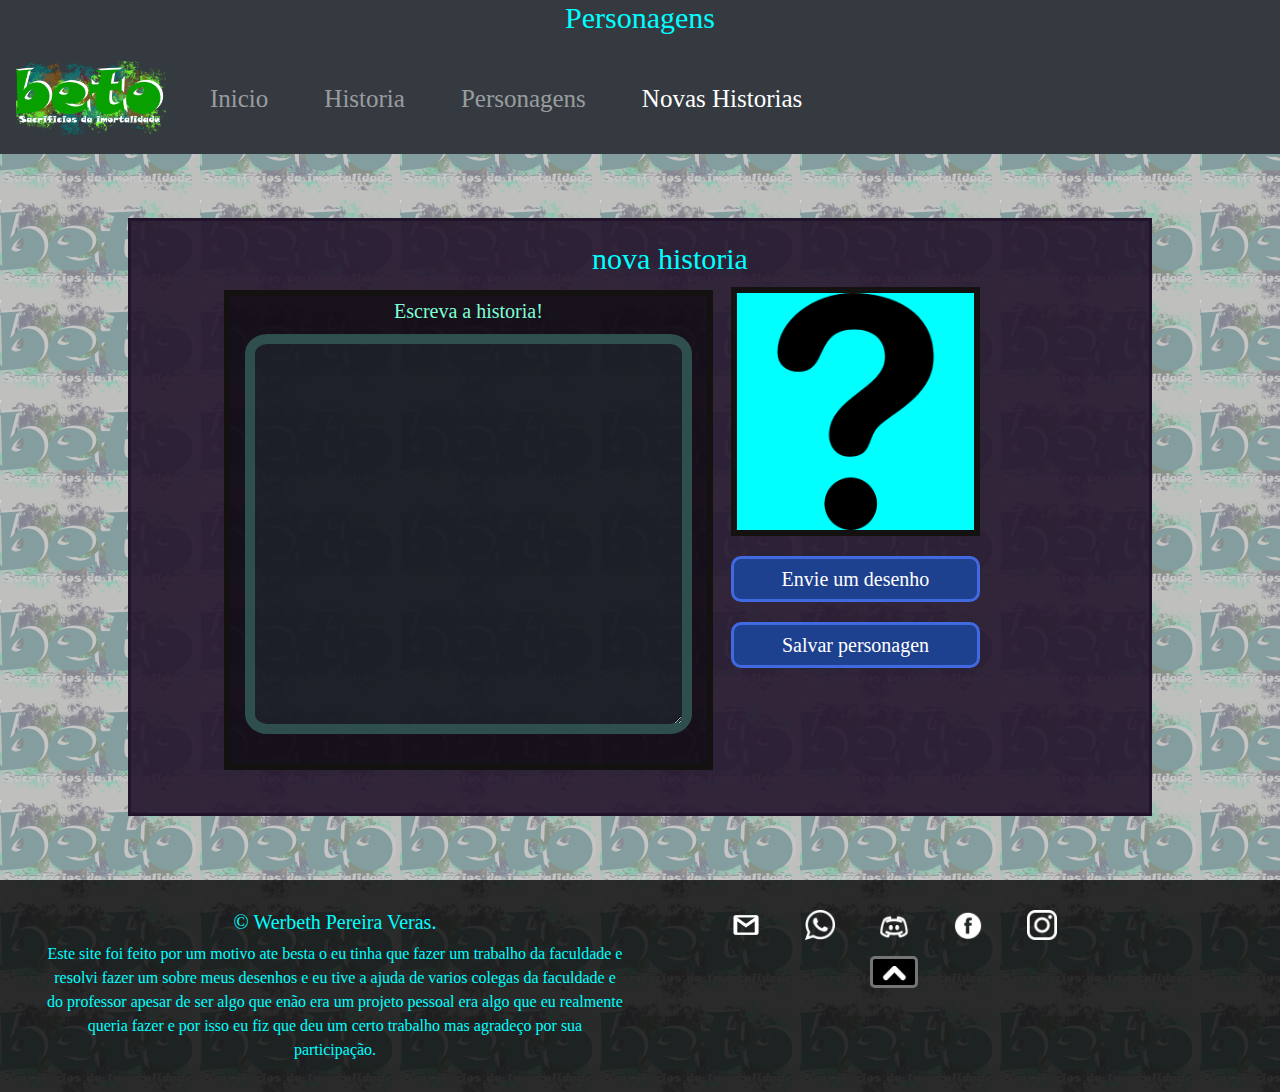
<file: paginas/nova-historia.html>
<!DOCTYPE html>
<html lang="pt-BR">

<head>
    <meta charset="UTF-8">
    <meta name="viewport" content="width=device-width, initial-scale=1.0">
    <title>Novas Historias</title>
    <link rel="icon" href="../imagens/icone.png">
    <link rel="stylesheet" href="../css/reset.css">
    <link rel="stylesheet" href="../bootstrap-4.5.3-dist/css/bootstrap.min.css">
    <link rel="stylesheet" href="../css/index.css">
    <link rel="stylesheet" href="../css/nova-historia.css">

</head>

<body>
    <header>

        <h1>Personagens</h1>

        <nav class="navbar navbar-expand-md navbar-dark bg-dark">

            <a class="navbar-brand" href="../index.html">
                <img class="titulo" src="../imagens/logo.png" alt="a logo do site." width="150" height="75">
            </a>
            <button class="navbar-toggler" type="button" data-toggle="collapse" data-target="#conteudoNavbarSuportado" aria-controls="conteudoNavbarSuportado" aria-expanded="false" aria-label="Alterna navegação">
                    <span class="navbar-toggler-icon"></span>
                </button>

            <div class="collapse navbar-collapse" id="conteudoNavbarSuportado">
                <ul class="navbar-nav mr-auto">
                    <li class="nav-item">
                        <a class="nav-link" href="../index.html">Inicio <span class="sr-only">(página atual)</span></a>
                    </li>
                    <li class="nav-item">
                        <a class="nav-link" href="historia.html">Historia <span class="sr-only">(página atual)</span></a>
                    </li>
                    <li class="nav-item">
                        <a class="nav-link" href="personagens.html">Personagens</a>
                    </li>
                    <li class="nav-item active">
                        <a class="nav-link" href="nova-historia.html">Novas Historias</a>
                    </li>
                </ul>
            </div>

        </nav>
    </header>

    <main>
        <h2>nova historia</h2>

        <section>
            <form id="nova-historia">
                <div class="row">

                    <div class="col-md-7 ta-1">
                        <div class="">
                            <label for="escrevaHistoria"> Escreva a historia!</label>
                            <textarea id="escrevaHistoria" name="escrevaHistoria"></textarea>
                        </div>
                        <p id="erro-historia"></p>
                    </div>

                    <div class="col-md-4">

                        <img value="  " class="imge" id="interrogacao" src="../imagens/interroga.png" alt="interrogação" width="100% " height="mr-auto">
                        <div>
                            <label class="butao" for="desenho" id="butao-desenho">Envie um desenho</label>
                            <label class="butao" for="enviar-personagem" id="butao-enviar">Salvar personagen</label>
                        </div>
                    </div>

                    <input type="file" id="desenho" name="desenho" accept="image" placeholder="envie uma imagem">
                    <input id="enviar-personagem" name="enviar-personagem" type="submit">

                </div>
            </form>
        </section>

        <div class="row" id="desenho-do-usuario"></div>

    </main>

    <footer>
        <div class="row">
            <div class="col-md-6">
                <h3>&copy; Werbeth Pereira Veras.</h3>
                Este site foi feito por um motivo ate besta o eu tinha que fazer um trabalho da faculdade e resolvi fazer um sobre meus desenhos e eu tive a ajuda de varios colegas da faculdade e do professor apesar de ser algo que enão era um projeto pessoal era algo
                que eu realmente queria fazer e por isso eu fiz que deu um certo trabalho mas agradeço por sua participação.
            </div>

            <div class="col-md-5">

                <ul class="redes-sociais">
                    <li>
                        <a id="email" href="mailto:wer.beth.buro@gmail.com" target="_blank"><img src="../imagens/email.png" alt="Email" width="30" height="30"></a>
                    </li>
                    <li>
                        <a id="whats" href="https://wa.me/qr/7NTUEBBWYUOUH1" target="_blank"><img src="../imagens/whats.png" alt="Whatsapp" width="30" height="30"></a>
                    </li>
                    <li>
                        <a id="discord" href="https://discord.gg/r72EpMAK" target="_blank"><img src="../imagens/discord.png" alt="Discord" width="30" height="30"></a>
                    </li>
                    <li>
                        <a id="facebook" href="https://www.facebook.com/werbteh.pereiraveras/" target="_blank"><img src="../imagens/facebook.png" alt="Facebook" width="30" height="30"></a>
                    </li>
                    <li>
                        <a id="instagram" href="https://www.instagram.com/werbteh/?hl=pt-br" target="_blank"><img src="../imagens/instagram.png" alt="Instagram" width="30" height="30"></a>
                    </li>
                </ul>

                <a id="suba-ao-topo" href="#"><button id="butao-topo"><img  src="../imagens/butao-topo.png" alt="butão que leva ate o topo" width="30" height="mr-auto"></button></a>
            </div>

        </div>
    </footer>

    <script src="../js/jquery/jquery.js "></script>
    <script src="../js/popper/popper.js "></script>
    <script src="../bootstrap-4.5.3-dist/js/bootstrap.min.js "></script>
    <script src="../js/jquery/jQuery-Mask-Plugin-master/src/jquery.mask.js "></script>
    <script src="../js/index.js"></script>
    <script src="../js/nova-historia.js"></script>

</body>

</html>
</file>
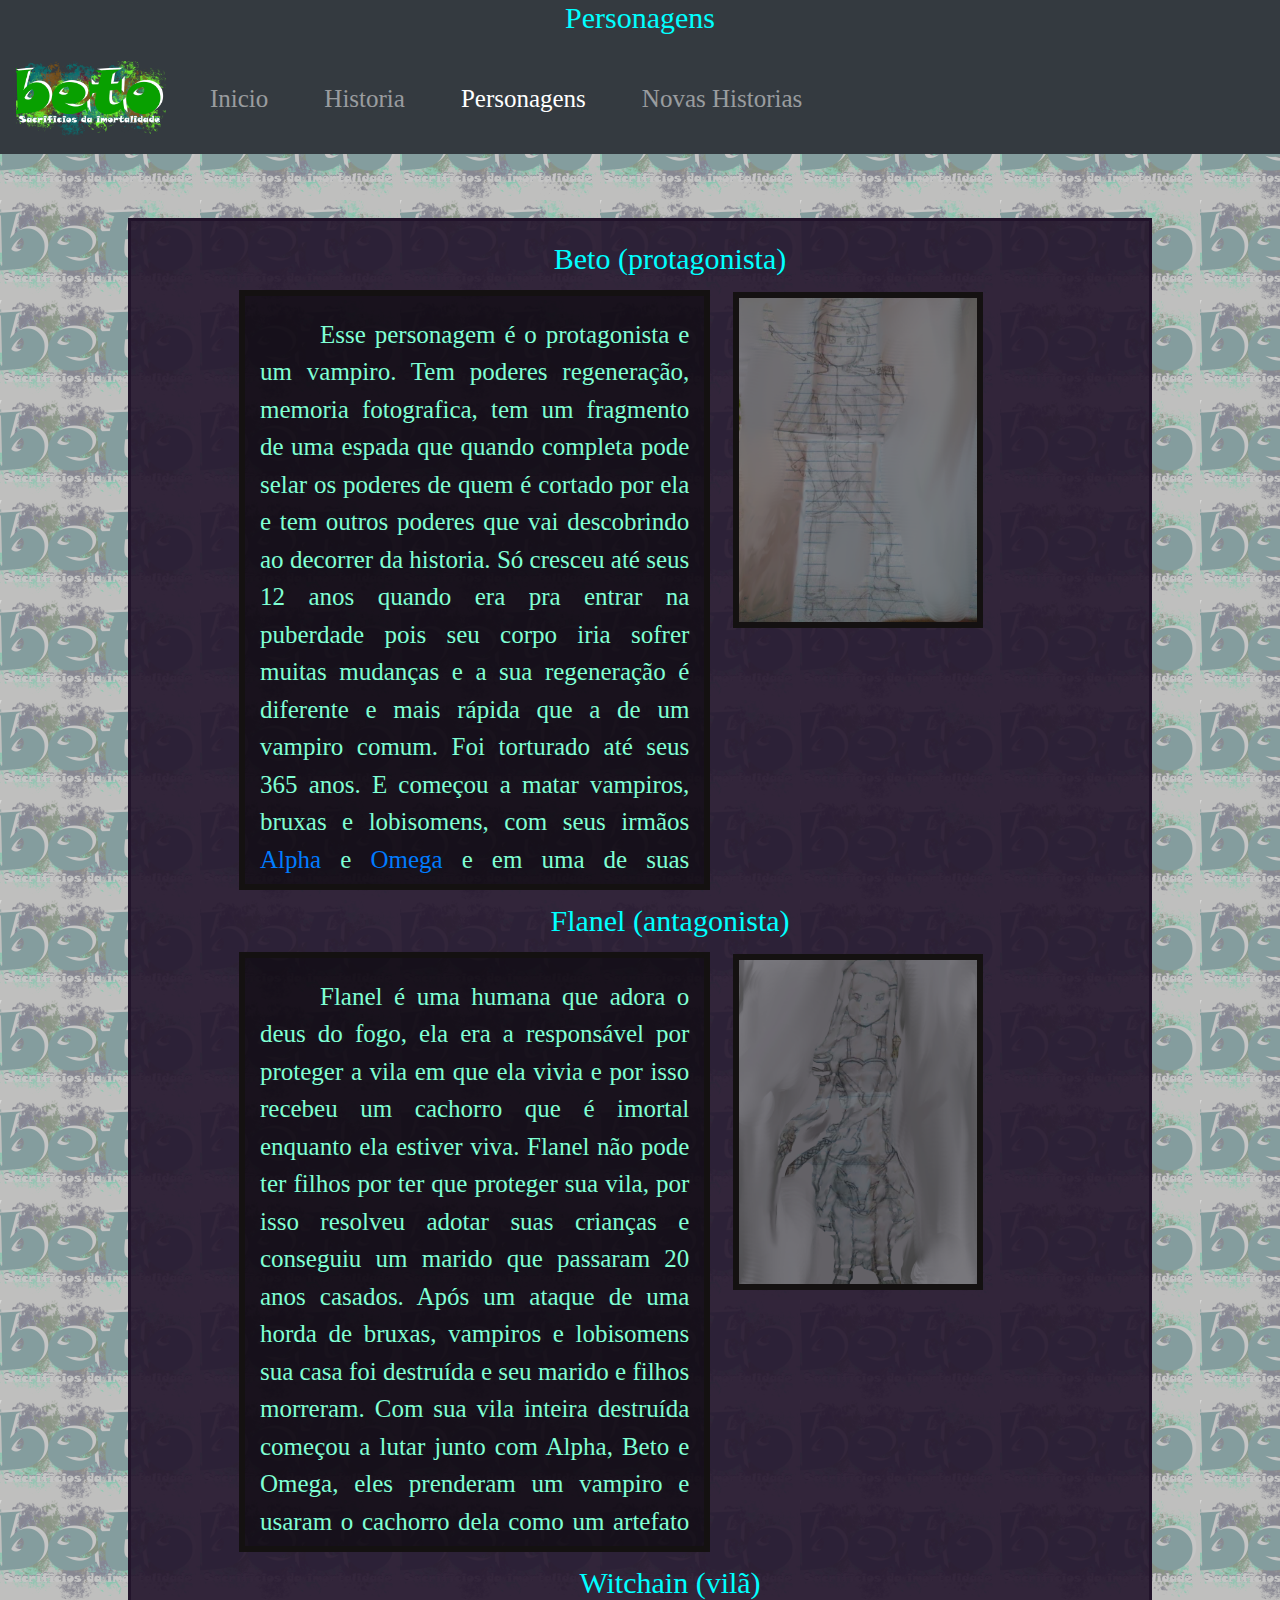
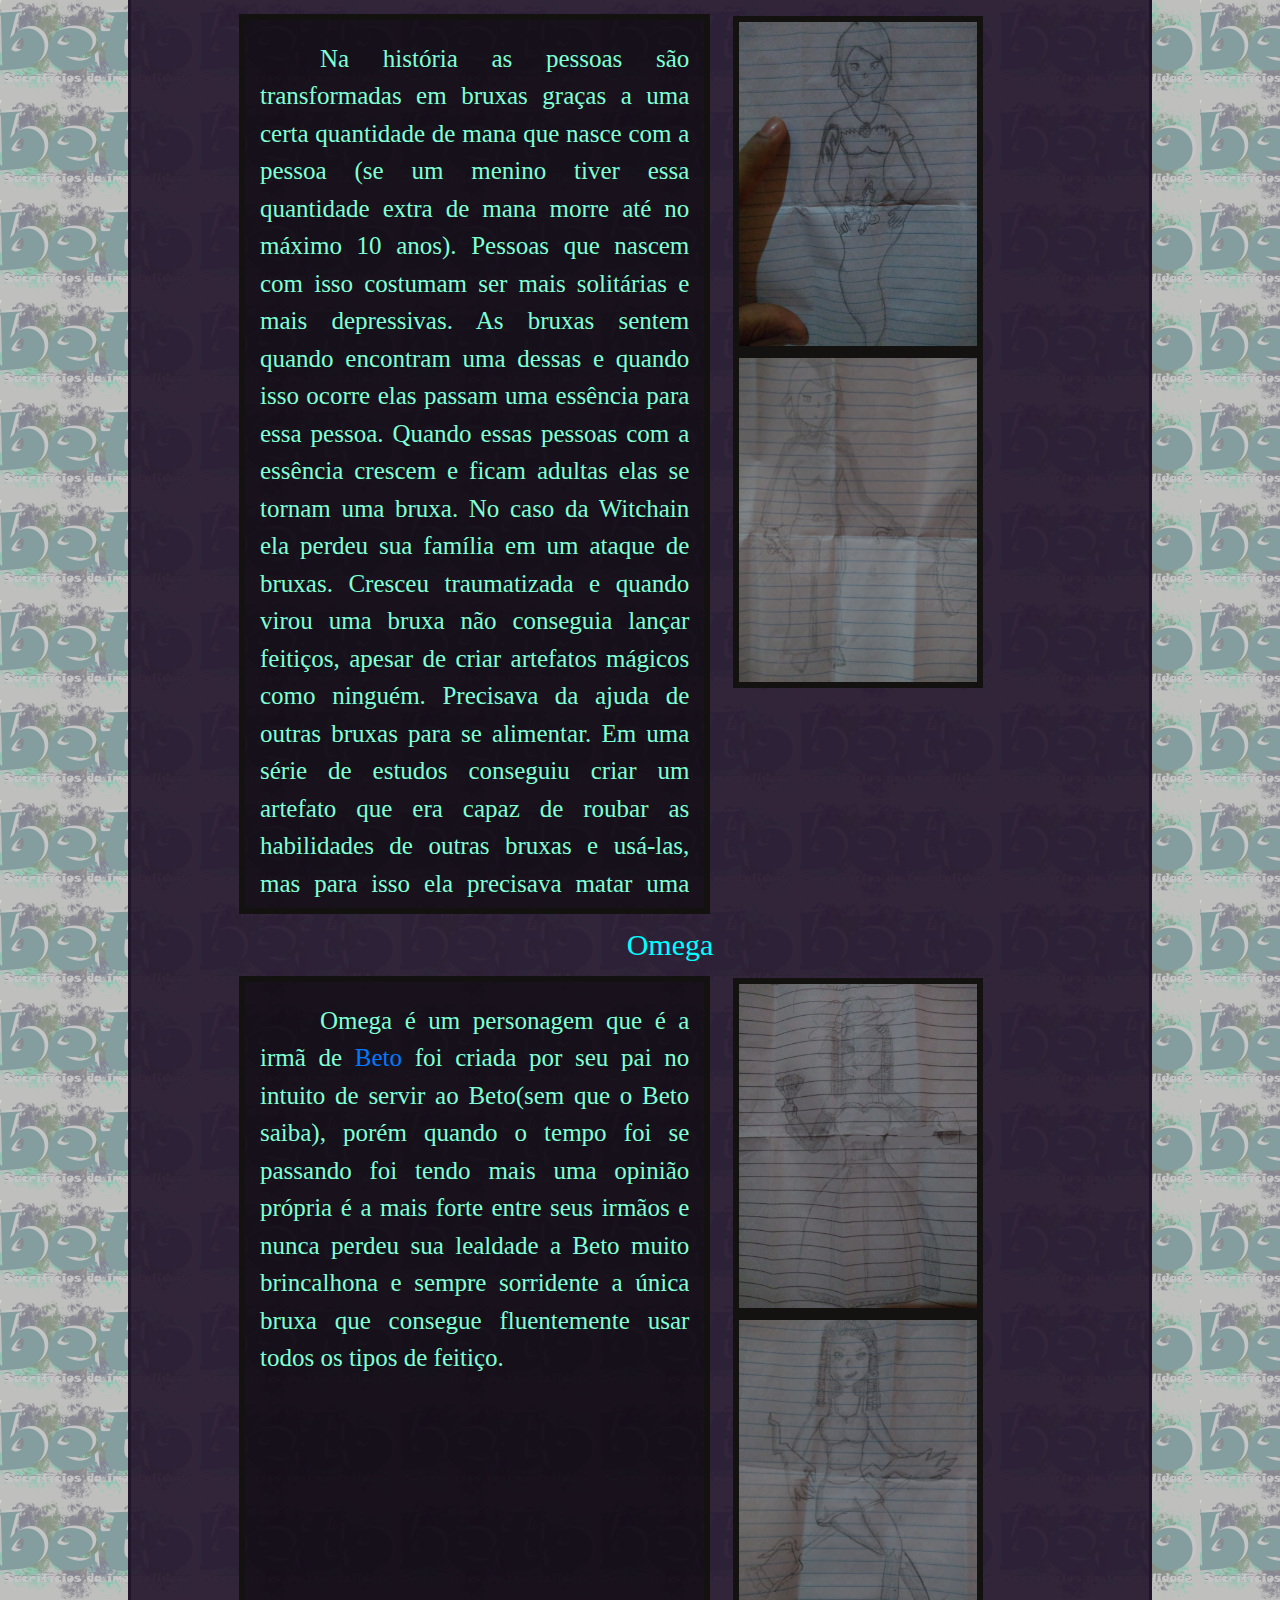
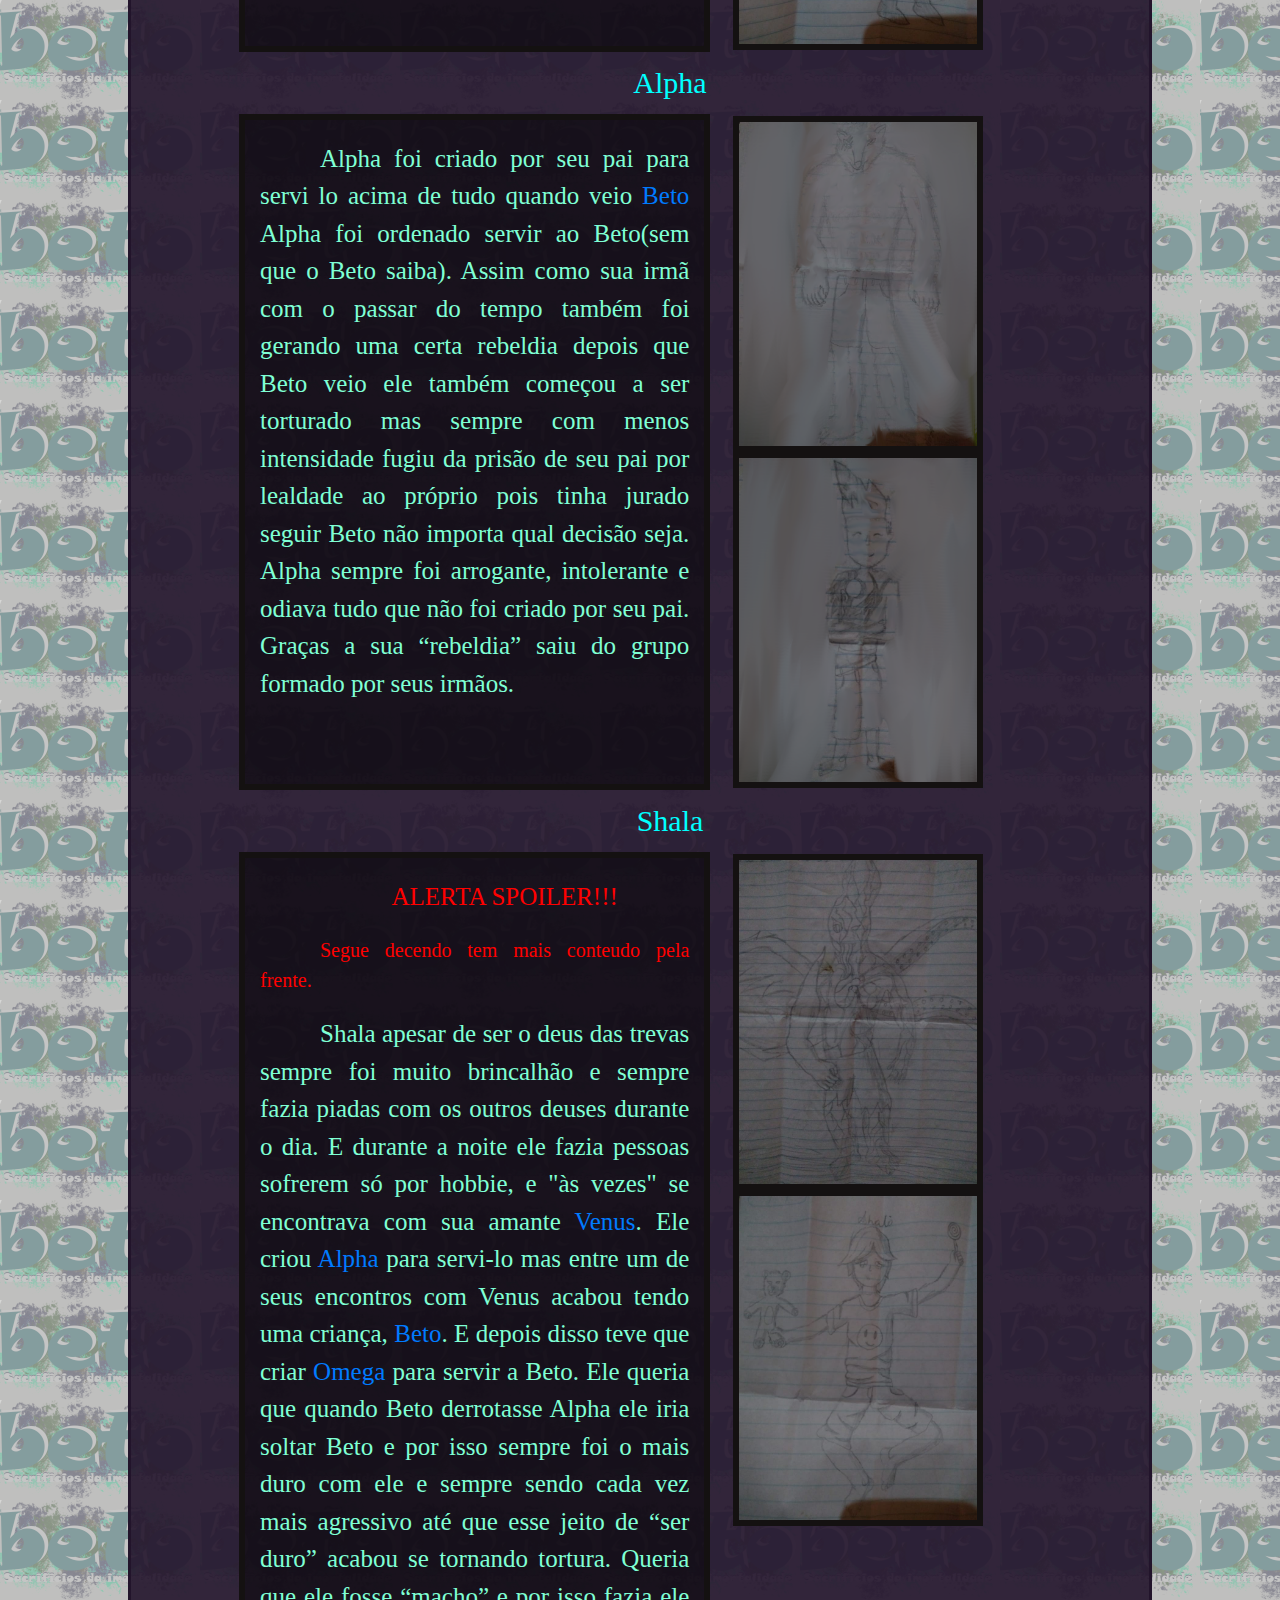
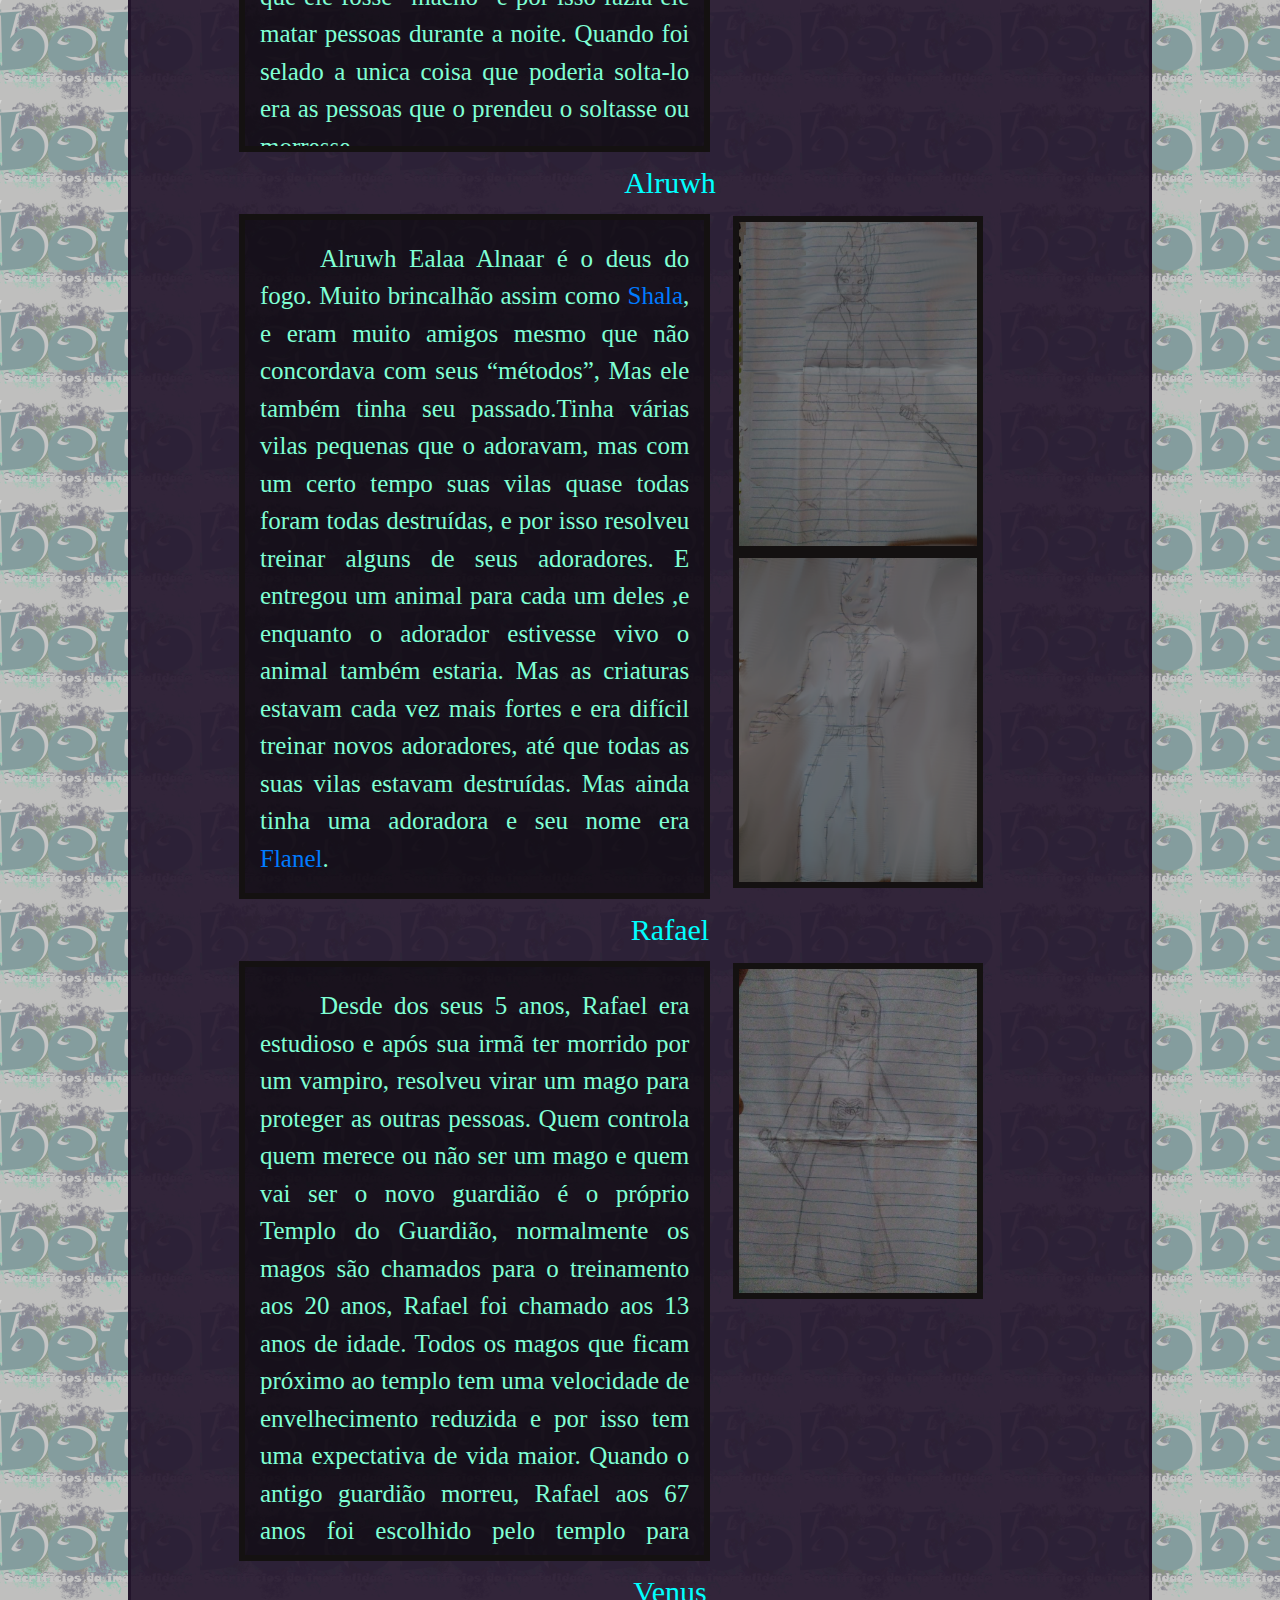
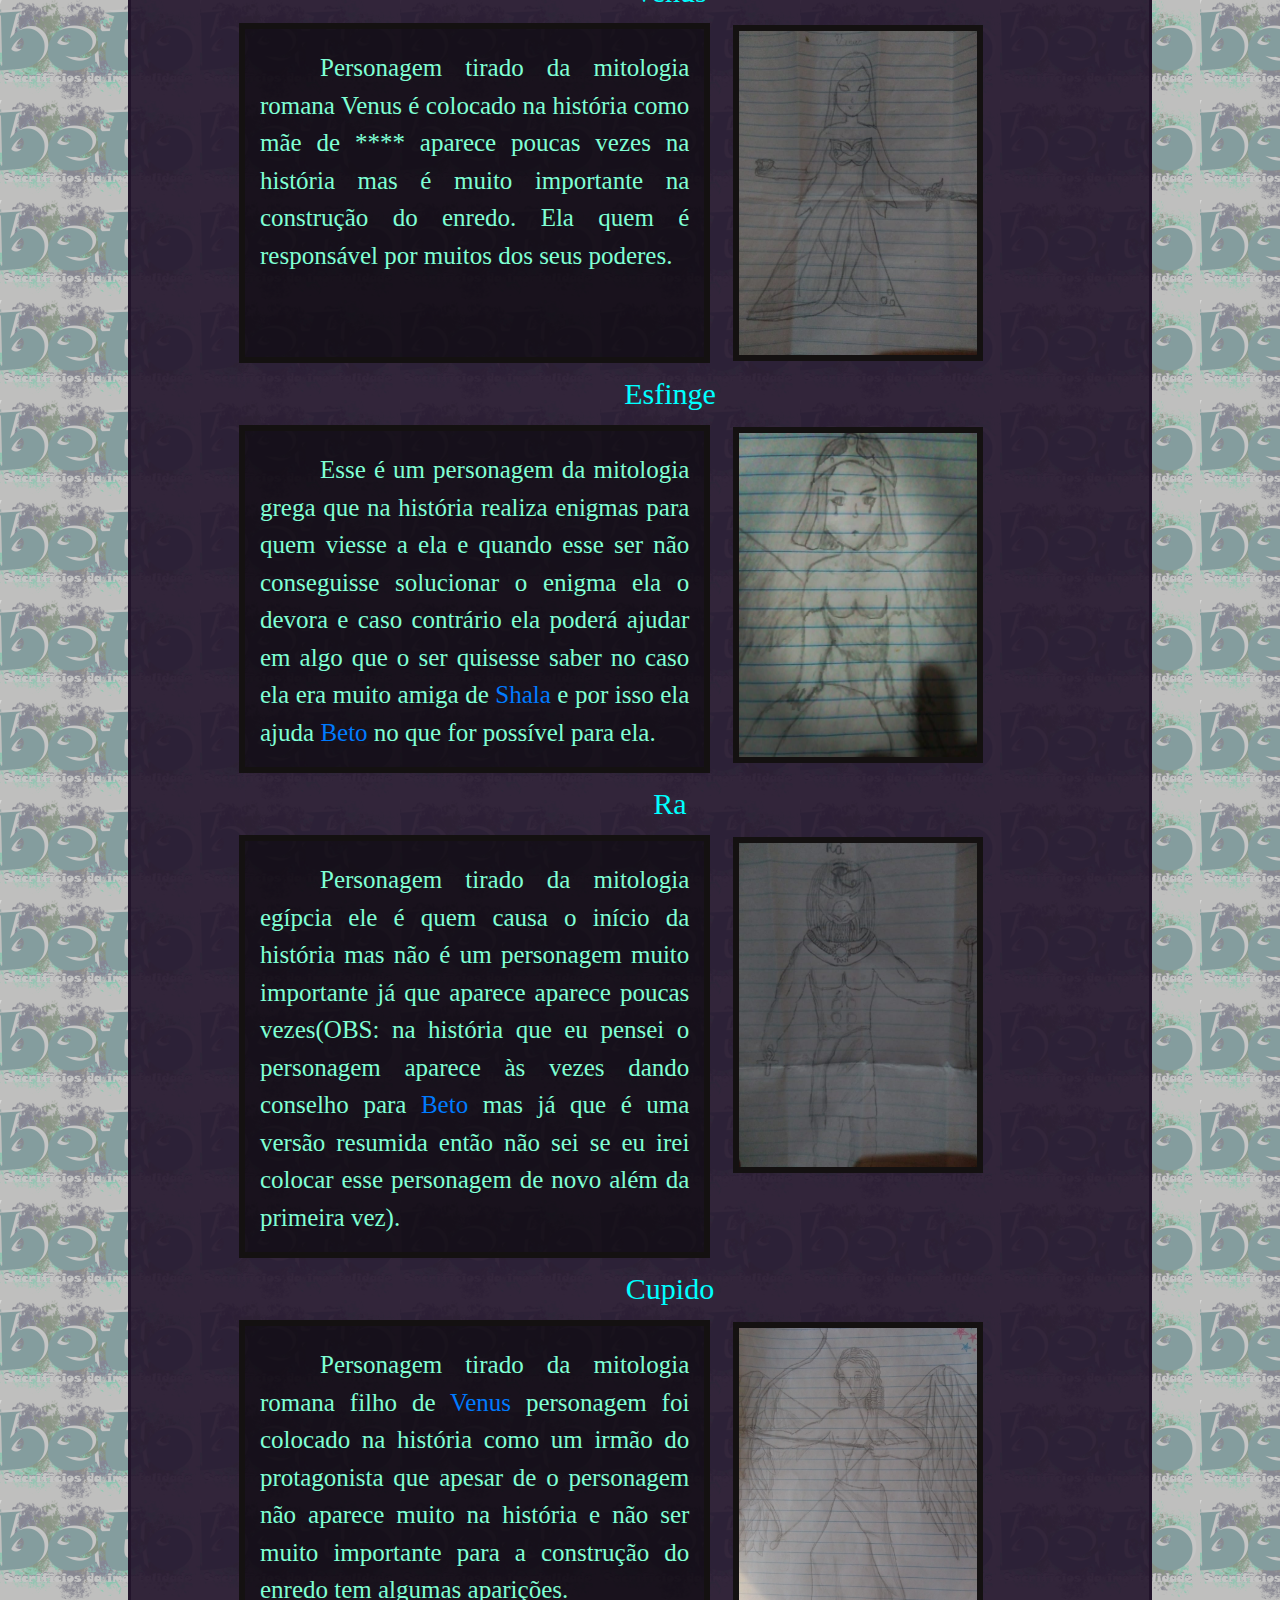
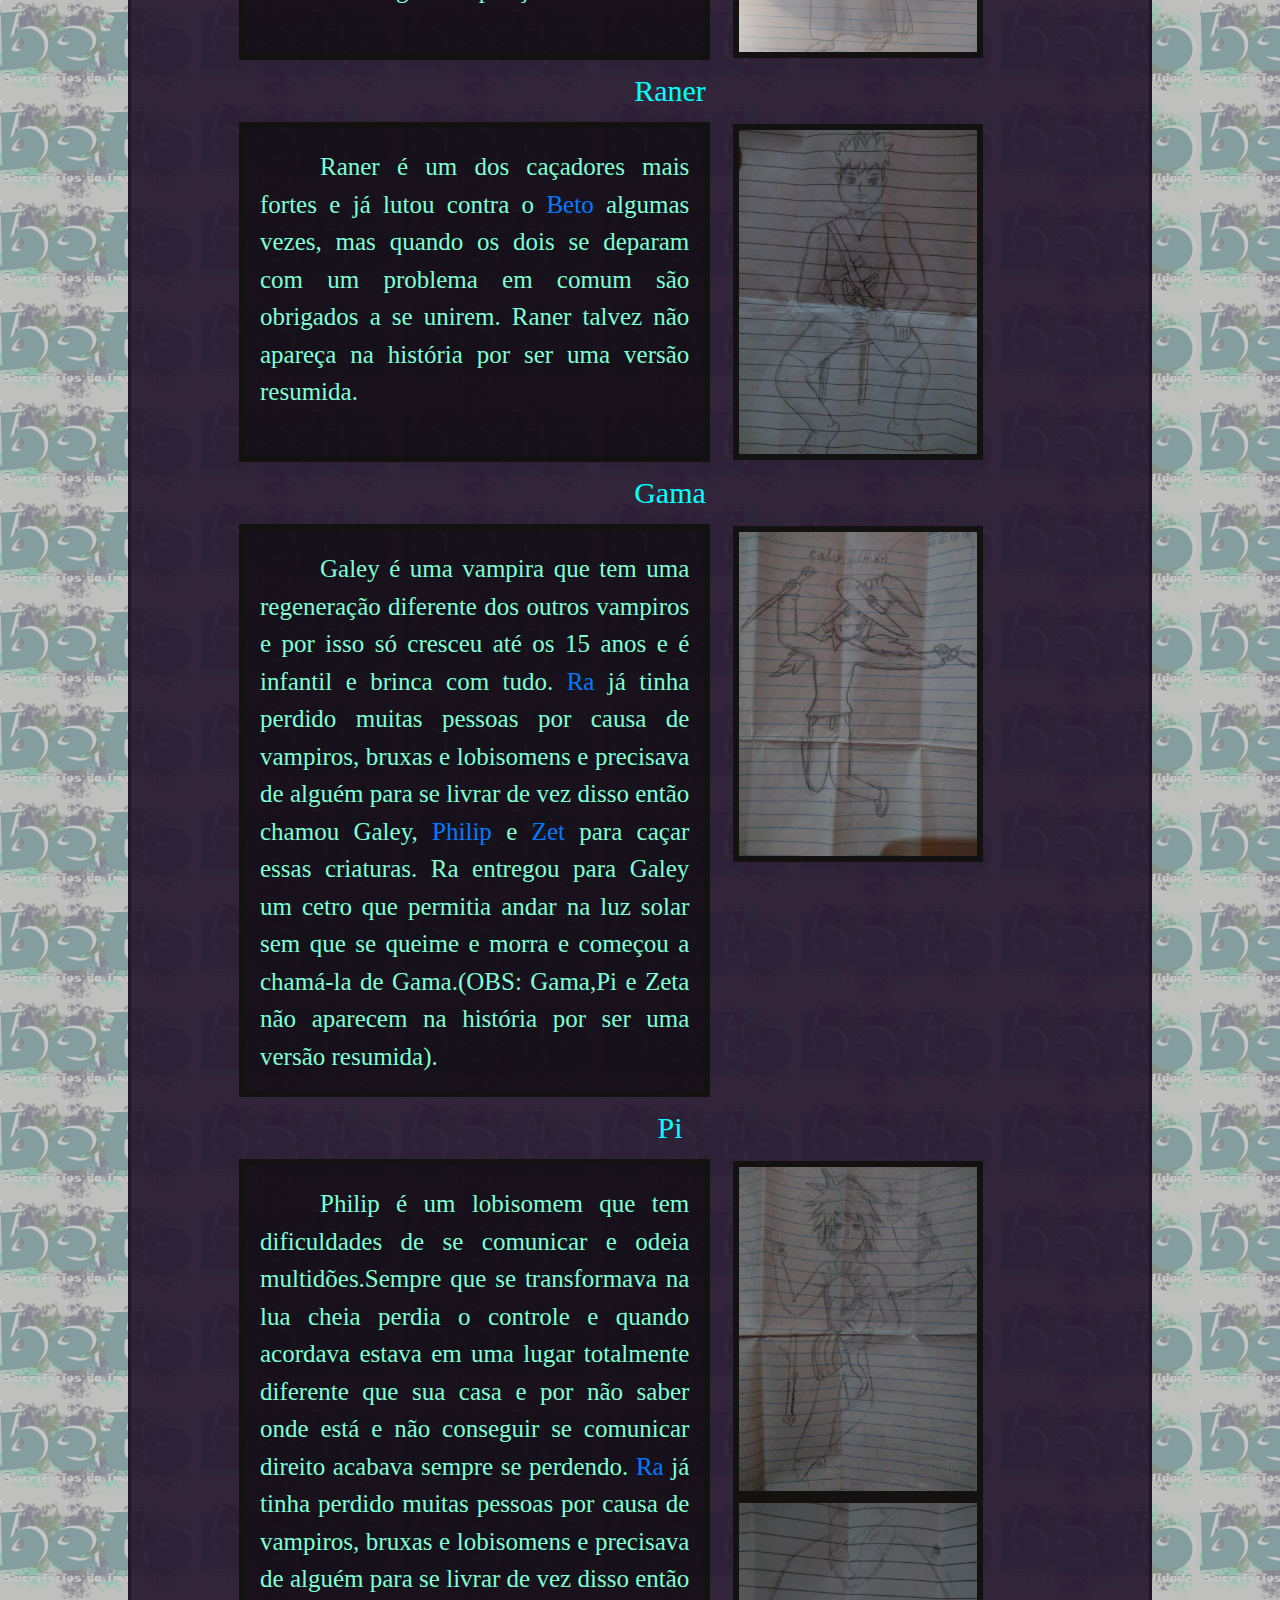
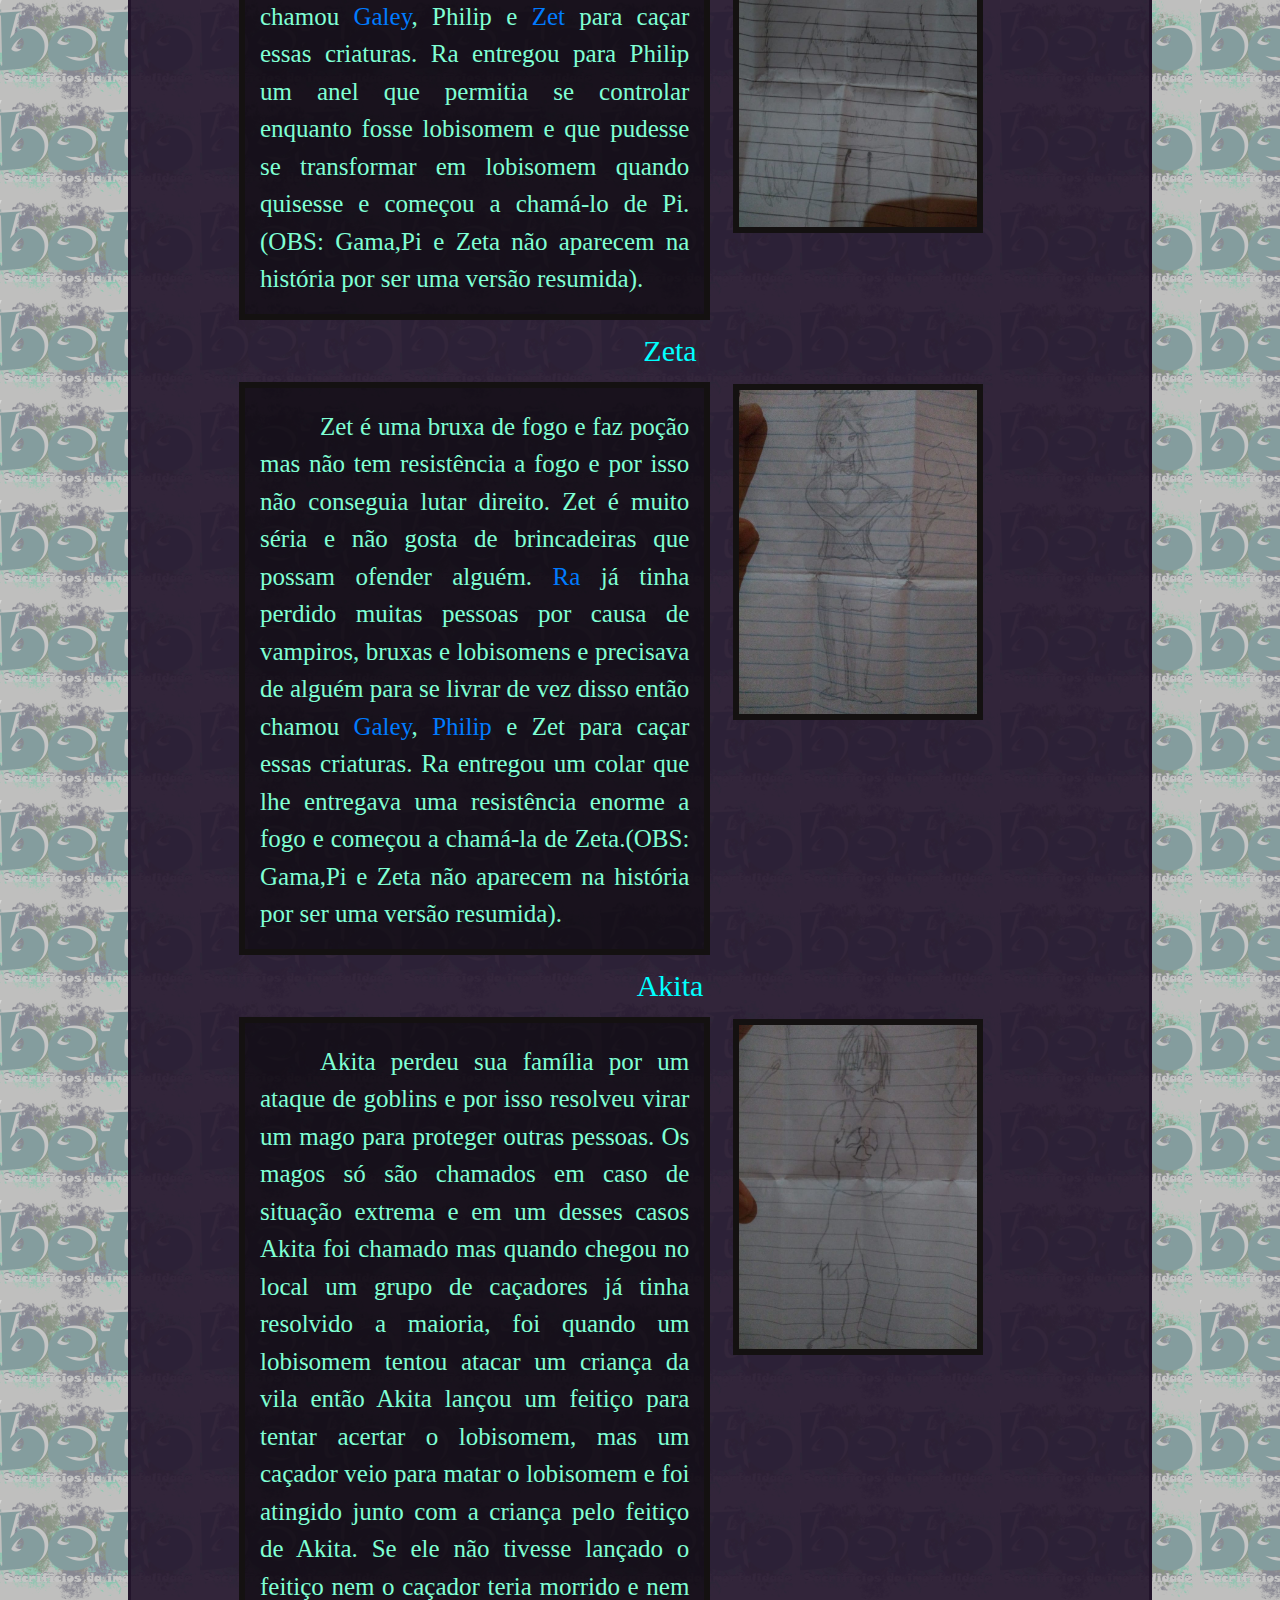
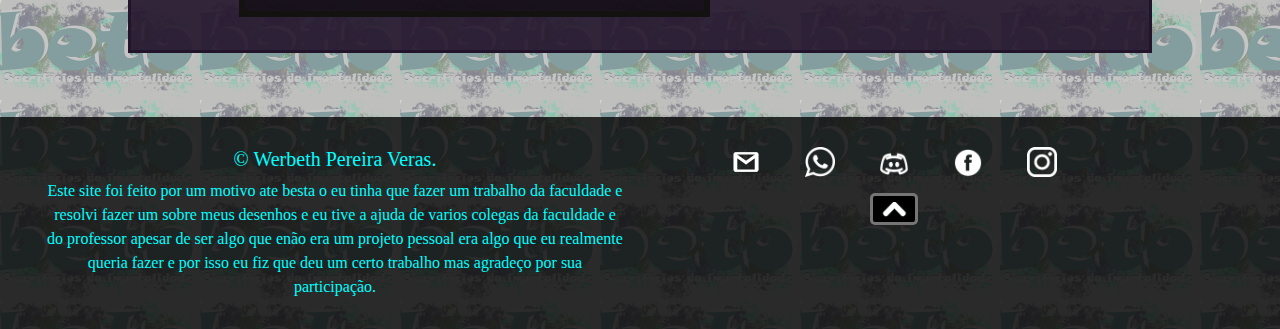
<file: paginas/personagens.html>
<!DOCTYPE html>
<html lang="pt-br">

<head>
    <meta charset="UTF-8">
    <meta name="viewport" content="width=device-width, initial-scale=1.0">
    <title>personagens</title>
    <link rel="icon" href="../imagens/icone.png">
    <link rel="stylesheet" href="../css/reset.css">
    <link rel="stylesheet" href="../bootstrap-4.5.3-dist/css/bootstrap.min.css">
    <link rel="stylesheet" href="../css/index.css">

</head>

<body>
    <header>

        <h1>Personagens</h1>

        <nav class="navbar navbar-expand-md navbar-dark bg-dark">

            <a class="navbar-brand" href="../index.html">
                <img class="titulo" src="../imagens/logo.png" alt="a logo do site." width="150" height="75">
            </a>
            <button class="navbar-toggler" type="button" data-toggle="collapse" data-target="#conteudoNavbarSuportado" aria-controls="conteudoNavbarSuportado" aria-expanded="false" aria-label="Alterna navegação">
                <span class="navbar-toggler-icon"></span>
            </button>

            <div class="collapse navbar-collapse" id="conteudoNavbarSuportado">
                <ul class="navbar-nav mr-auto">
                    <li class="nav-item">
                        <a class="nav-link" href="../index.html">Inicio <span class="sr-only">(página atual)</span></a>
                    </li>
                    <li class="nav-item">
                        <a class="nav-link" href="historia.html">Historia <span class="sr-only">(página
                                atual)</span></a>
                    </li>
                    <li class="nav-item active">
                        <a class="nav-link" href="personagens.html">Personagens</a>
                    </li>
                    <li class="nav-item">
                        <a class="nav-link" href="nova-historia.html">Novas Historias</a>
                    </li>
                </ul>
            </div>

        </nav>
    </header>

    <main>

        <div class="container">

            <h2>Beto (protagonista)</h2>
            <div class="row" id="beto">
                <div class="col-md-7 ta-1">
                    <p>
                        Esse personagem é o protagonista e um vampiro. Tem poderes regeneração, memoria fotografica, tem um fragmento de uma espada que quando completa pode selar os poderes de quem é cortado por ela e tem outros poderes que vai descobrindo ao decorrer da historia.
                        Só cresceu até seus 12 anos quando era pra entrar na puberdade pois seu corpo iria sofrer muitas mudanças e a sua regeneração é diferente e mais rápida que a de um vampiro comum. Foi torturado até seus 365 anos. E começou a matar
                        vampiros, bruxas e lobisomens, com seus irmãos <a href="#alpha">Alpha</a> e <a href="#omega">Omega</a> e em uma de suas “caçadas” encontraram uma vila destruída e nessa vila, dentre essas “caçadas” encontraram
                        uma vila em que acharam uma moça humana que era mais forte que qualquer um dos 3 recrutaram-a e dai pra frente a historia se segue.
                    </p>
                </div>
                <div class="col-md-3">
                    <a href="#img-beto"><img id="img-beto" class="imge" src="../imagens/personagens/beto-normal.png" alt="desenho do beto" width="250" height="336"></a>
                </div>
            </div>

            <h2>Flanel (antagonista)</h2>
            <div class="row" id="flanel">
                <div class="col-md-7 ta-1">
                    <p>
                        Flanel é uma humana que adora o deus do fogo, ela era a responsável por proteger a vila em que ela vivia e por isso recebeu um cachorro que é imortal enquanto ela estiver viva. Flanel não pode ter filhos por ter que proteger sua vila, por isso resolveu
                        adotar suas crianças e conseguiu um marido que passaram 20 anos casados. Após um ataque de uma horda de bruxas, vampiros e lobisomens sua casa foi destruída e seu marido e filhos morreram. Com sua vila inteira destruída começou
                        a lutar junto com Alpha, Beto e Omega, eles prenderam um vampiro e usaram o cachorro dela como um artefato e enviaram a imortalidade de vampiro para ela, assim enquanto o cachorro estiver vivo ela pode se regenerar e enquanto ela
                        estiver viva o cachorro será imortal (traduzindo os dois são imortais).
                    </p>
                </div>

                <div class="col-md-3">
                    <a href="#img-flanel"><img id="img-flanel" class="imge" src="../imagens/personagens/flanel-cachorro.png" alt="desenho da flanel" width="250 " height="336"></a>
                </div>
            </div>

            <h2>Witchain (vilã)</h2>
            <div class="row" id="witchain">
                <div class="col-md-7 ta-2">
                    <p>
                        Na história as pessoas são transformadas em bruxas graças a uma certa quantidade de mana que nasce com a pessoa (se um menino tiver essa quantidade extra de mana morre até no máximo 10 anos). Pessoas que nascem com isso costumam ser mais solitárias e
                        mais depressivas. As bruxas sentem quando encontram uma dessas e quando isso ocorre elas passam uma essência para essa pessoa. Quando essas pessoas com a essência crescem e ficam adultas elas se tornam uma bruxa. No caso da Witchain
                        ela perdeu sua família em um ataque de bruxas. Cresceu traumatizada e quando virou uma bruxa não conseguia lançar feitiços, apesar de criar artefatos mágicos como ninguém. Precisava da ajuda de outras bruxas para se alimentar.
                        Em uma série de estudos conseguiu criar um artefato que era capaz de roubar as habilidades de outras bruxas e usá-las, mas para isso ela precisava matar uma bruxa e só conseguiu quando uma bruxa se distraiu com uma luta contra
                        <a href="#alpha">Alpha</a>, <a href="#beto">Beto</a>,<a href="#omega">Omega</a> e <a href="#flanel">Flanel</a>. Depois disso usou o poder dessa bruxa para derrotar outras bruxas e ganhar mais habilidades.
                    </p>
                </div>

                <div class="col-md-3">
                    <a href="#witchain-original"><img id="img-wirchain-original" class="imge" src="../imagens/personagens/witchain-original.png" alt="desenho da Witchain em sua forma original" width="250" height="336"></a>
                    <a href="#witchain-disfarcada"><img id="img-witchain-disfarcada" class="imge" src="../imagens/personagens/witchain-disfarcada.png" alt="desenho da Witchain disfarçada" width="250" height="336"></a>
                </div>
            </div>

            <h2>Omega</h2>
            <div class="row" id="omega">
                <div class="col-md-7 ta-2">
                    <p>
                        Omega é um personagem que é a irmã de <a href="#beto">Beto</a> foi criada por seu pai no intuito de servir ao Beto(sem que o Beto saiba), porém quando o tempo foi se passando foi tendo mais uma opinião própria é a mais forte entre
                        seus irmãos e nunca perdeu sua lealdade a Beto muito brincalhona e sempre sorridente a única bruxa que consegue fluentemente usar todos os tipos de feitiço.
                    </p>
                </div>

                <div class="col-md-3">
                    <a href="#img-omega1"><img id="img-omega1" class="imge" src="../imagens/personagens/omega-disfarcada.png" alt="desenho da omega disfarçada" width="250 " height="336"></a>
                    <a href="#img-omega2"><img id="img-omega2" class="imge" src="../imagens/personagens/omega-normal.png" alt="desenho da omega normal" width="250 " height="336"></a>
                </div>
            </div>

            <h2>Alpha</h2>
            <div class="row" id="alpha">
                <div class="col-md-7 ta-2">
                    <p>
                        Alpha foi criado por seu pai para servi lo acima de tudo quando veio <a href="#beto">Beto</a> Alpha foi ordenado servir ao Beto(sem que o Beto saiba). Assim como sua irmã com o passar do tempo também foi gerando uma certa rebeldia
                        depois que Beto veio ele também começou a ser torturado mas sempre com menos intensidade fugiu da prisão de seu pai por lealdade ao próprio pois tinha jurado seguir Beto não importa qual decisão seja. Alpha sempre foi arrogante,
                        intolerante e odiava tudo que não foi criado por seu pai. Graças a sua “rebeldia” saiu do grupo formado por seus irmãos.
                    </p>
                </div>
                <div class="col-md-3">
                    <a href="#img-alpha1"><img id="img-alpha1" class="imge" src="../imagens/personagens/alpha-transformado.png" alt="desenho do alpha transformado" width="250 " height="336"></a>
                    <a href="#img-alpha2"><img id="img-alpha2" class="imge" src="../imagens/personagens/alpha-humano.png" alt="desenho do alpha humano" width="250 " height="336"></a>
                </div>
            </div>
            <h2>Shala</h2>
            <div class="row" id="shala">

                <div class="col-md-7 ta-2">

                    <div class="alerta1">
                        <p>ALERTA SPOILER!!!</p>
                    </div>

                    <div class="alerta2">
                        <p>
                            Segue decendo tem mais conteudo pela frente.
                        </p>
                    </div>

                    <p>Shala apesar de ser o deus das trevas sempre foi muito brincalhão e sempre fazia piadas com os outros deuses durante o dia. E durante a noite ele fazia pessoas sofrerem só por hobbie, e "às vezes" se encontrava com sua amante
                        <a href="#venus">Venus</a>. Ele criou <a href="#alpha">Alpha</a> para servi-lo mas entre um de seus encontros com Venus acabou tendo uma criança, <a href="#beto">Beto</a>. E depois disso teve que criar <a href="#omega">Omega</a>                        para servir a Beto. Ele queria que quando Beto derrotasse Alpha ele iria soltar Beto e por isso sempre foi o mais duro com ele e sempre sendo cada vez mais agressivo até que esse jeito de “ser duro” acabou se tornando tortura.
                        Queria que ele fosse “macho” e por isso fazia ele matar pessoas durante a noite. Quando foi selado a unica coisa que poderia solta-lo era as pessoas que o prendeu o soltasse ou morresse.
                    </p>
                </div>
                <div class="col-md-3">
                    <a href="#img-shala1"><img id="img-shala1" class="imge" src="../imagens/personagens/shala-transformado.png" alt="desenho do shala transformado" width="250 " height="336"></a>
                    <a href="#img-shala2"><img id="img-shala2" class="imge" src="../imagens/personagens/Shala-original.png" alt="desenho do shala original" width="250 " height="336"></a>
                </div>
            </div>

            <h2>Alruwh</h2>
            <div class="row" id="alruwh">
                <div class="col-md-7 ta-2">
                    <p>
                        Alruwh Ealaa Alnaar é o deus do fogo. Muito brincalhão assim como <a href="#shala">Shala</a>, e eram muito amigos mesmo que não concordava com seus “métodos”, Mas ele também tinha seu passado.Tinha várias vilas pequenas que o adoravam,
                        mas com um certo tempo suas vilas quase todas foram todas destruídas, e por isso resolveu treinar alguns de seus adoradores. E entregou um animal para cada um deles ,e enquanto o adorador estivesse vivo o animal também estaria.
                        Mas as criaturas estavam cada vez mais fortes e era difícil treinar novos adoradores, até que todas as suas vilas estavam destruídas. Mas ainda tinha uma adoradora e seu nome era <a href="#flanel">Flanel</a>.
                    </p>
                </div>
                <div class="col-md-3">
                    <a href="#img-alruwh1"><img id="img-alruwh1" class="imge" src="../imagens/personagens/alruwh.png" alt="desenho do alruwh" width="250 " height="336"></a>
                    <a href="#img-alruwh2"><img id="img-alruwh2" class="imge" src="../imagens/personagens/Alruwh-transformado.png" alt="desenho do alruwh transformado" width="250 " height="336"></a>
                </div>
            </div>

            <h2>Rafael</h2>
            <div class="row" id="rafael">
                <div class="col-md-7 ta-1">
                    <p>
                        Desde dos seus 5 anos, Rafael era estudioso e após sua irmã ter morrido por um vampiro, resolveu virar um mago para proteger as outras pessoas. Quem controla quem merece ou não ser um mago e quem vai ser o novo guardião é o próprio Templo do Guardião,
                        normalmente os magos são chamados para o treinamento aos 20 anos, Rafael foi chamado aos 13 anos de idade. Todos os magos que ficam próximo ao templo tem uma velocidade de envelhecimento reduzida e por isso tem uma expectativa
                        de vida maior. Quando o antigo guardião morreu, Rafael aos 67 anos foi escolhido pelo templo para substituí-lo, sendo o primeiro a se tornar antes dos 100 anos de idade. Ele percebeu que não importava o quanto estudasse no momento
                        em que ele morresse tudo teria sido jogado fora, então encontrou uma maneira de transferir seus conhecimentos para alguém e quando falou com alguém de confiança e falou para ele seu plano, essa pessoa entendeu que ele queria ser
                        imortal e interrompeu ele antes que ele consiga terminar de falar e chamou todos os outros magos para tentar derrotá-lo. Rafael sempre lutou mal pois enquanto lutava estava sempre lendo um livro ao mesmo tempo, mas dessa vez ele
                        resolveu soltar o livro durante a luta, não tinha noção do quão forte era seu poder se ele focar nisso então acabou matando todos os outros magos. Após isso o templo foi destruído e a juventude que o templo distribuía acabou sendo
                        redirecionada para ele e assim ele conseguiu a juventude eterna (OBS: Rafael não aparece no segundo capítulo mas é nesse período que começa a sua história e ele ajuda bastante <a href="#beto">Beto</a> em
                        muitos momentos no decorrer da história, mas já que é uma versão resumida talvez ele apareça poucas vezes).
                    </p>
                </div>

                <div class="col-md-3">
                    <a href="#img-rafael"><img id="img-rafael" class="imge" src="../imagens/personagens/rafael.png" alt="desenho do rafael" width="250" height="336"></a>
                </div>
            </div>

            <h2>Venus</h2>
            <div class="row" id="venus">
                <div class="col-md-7 ta-1">
                    <p>
                        Personagem tirado da mitologia romana Venus é colocado na história como mãe de **** aparece poucas vezes na história mas é muito importante na construção do enredo. Ela quem é responsável por muitos dos seus poderes.
                    </p>
                </div>
                <div class="col-md-3">
                    <a href="#img-venus"><img id="img-venus" class="imge" src="../imagens/personagens/venus.png" alt="desenho da venus" width="250 " height="336"></a>
                </div>
            </div>

            <h2>Esfinge</h2>
            <div class="row" id="esfinge">
                <div class="col-md-7 ta-1">
                    <p>
                        Esse é um personagem da mitologia grega que na história realiza enigmas para quem viesse a ela e quando esse ser não conseguisse solucionar o enigma ela o devora e caso contrário ela poderá ajudar em algo que o ser quisesse saber no caso ela era muito
                        amiga de <a href="#shala">Shala</a> e por isso ela ajuda <a href="#beto">Beto</a> no que for possível para ela.
                    </p>
                </div>

                <div class="col-md-3">
                    <a href="#img-esfinge"><img id="img-esfinge" class="imge" src="../imagens/personagens/esfinge.png" alt="desenho da esfinge" width="250" height="336"></a>
                </div>
            </div>

            <h2>Ra</h2>
            <div class="row" id="ra">
                <div class="col-md-7 ta-1">
                    <p>
                        Personagem tirado da mitologia egípcia ele é quem causa o início da história mas não é um personagem muito importante já que aparece aparece poucas vezes(OBS: na história que eu pensei o personagem aparece às vezes dando conselho para
                        <a href="#beto">Beto</a> mas já que é uma versão resumida então não sei se eu irei colocar esse personagem de novo além da primeira vez).
                    </p>
                </div>
                <div class="col-md-3">
                    <a href="#img-ra"><img id="img-ra" class="imge" src="../imagens/personagens/ra.png" alt="desenho do ra" width="250 " height="336"></a>
                </div>
            </div>

            <h2>Cupido</h2>
            <div class="row" id="cupido">
                <div class="col-md-7 ta-1">
                    <p>
                        Personagem tirado da mitologia romana filho de <a href="#venus"> Venus</a> personagem foi colocado na história como um irmão do protagonista que apesar de o personagem não aparece muito na história e não ser muito importante para
                        a construção do enredo tem algumas aparições.
                    </p>
                </div>
                <div class="col-md-3">
                    <a href="#img-cupido"><img id="img-cupido" class="imge" src="../imagens/personagens/cupido.png" alt="desenho do cupido" width="250 " height="336"></a>
                </div>
            </div>

            <h2>Raner</h2>
            <div class="row" id="raner">
                <div class="col-md-7 ta-1">
                    <p>
                        Raner é um dos caçadores mais fortes e já lutou contra o <a href="#beto">Beto</a> algumas vezes, mas quando os dois se deparam com um problema em comum são obrigados a se unirem. Raner talvez não apareça na história por ser uma
                        versão resumida.
                    </p>
                </div>

                <div class="col-md-3">
                    <a href="#img-raner"><img id="img-raner" class="imge" src="../imagens/personagens/raner.png" alt="desenho do raner" width="250" height="336"></a>
                </div>
            </div>

            <h2>Gama</h2>
            <div class="row" id="gama">
                <div class="col-md-7 ta-1">
                    <p>
                        Galey é uma vampira que tem uma regeneração diferente dos outros vampiros e por isso só cresceu até os 15 anos e é infantil e brinca com tudo. <a href="#ra">Ra</a> já tinha perdido muitas pessoas por causa de vampiros, bruxas e
                        lobisomens e precisava de alguém para se livrar de vez disso então chamou Galey, <a href="#pi">Philip</a> e <a href="#zeta">Zet</a> para caçar essas criaturas. Ra entregou para Galey um cetro que permitia andar na luz solar sem
                        que se queime e morra e começou a chamá-la de Gama.(OBS: Gama,Pi e Zeta não aparecem na história por ser uma versão resumida).
                    </p>
                </div>

                <div class="col-md-3">
                    <a href="#img-gama"><img id="img-gama" class="imge" src="../imagens/personagens/gama.png" alt="desenho da gama" width="250" height="336"></a>
                </div>
            </div>

            <h2>Pi</h2>
            <div class="row" id="pi">
                <div class="col-md-7 ta-2">
                    <p>
                        Philip é um lobisomem que tem dificuldades de se comunicar e odeia multidões.Sempre que se transformava na lua cheia perdia o controle e quando acordava estava em uma lugar totalmente diferente que sua casa e por não saber onde está e não conseguir se
                        comunicar direito acabava sempre se perdendo. <a href="#ra">Ra</a> já tinha perdido muitas pessoas por causa de vampiros, bruxas e lobisomens e precisava de alguém para se livrar de vez disso então chamou
                        <a href="#gama">Galey</a>, Philip e <a href="#zeta">Zet</a> para caçar essas criaturas. Ra entregou para Philip um anel que permitia se controlar enquanto fosse lobisomem e que pudesse se transformar em lobisomem quando quisesse
                        e começou a chamá-lo de Pi.(OBS: Gama,Pi e Zeta não aparecem na história por ser uma versão resumida).
                    </p>
                </div>

                <div class="col-md-3">
                    <a href="#img-pi-humano"><img id="img-pi-humano" class="imge" src="../imagens/personagens/pi-humano.png" alt="desenho do pi destransformado" width="250" height="336"></a>
                    <a href="#img-pi-transformado"><img id="img-pi-transformado" class="imge" src="../imagens/personagens/pi-transformado.png" alt="desenho do pi transformado" width="250" height="336"></a>
                </div>
            </div>

            <h2>Zeta</h2>
            <div class="row" id="zeta">
                <div class="col-md-7 ta-1">
                    <p>
                        Zet é uma bruxa de fogo e faz poção mas não tem resistência a fogo e por isso não conseguia lutar direito. Zet é muito séria e não gosta de brincadeiras que possam ofender alguém. <a href="#ra">Ra</a> já tinha perdido muitas pessoas
                        por causa de vampiros, bruxas e lobisomens e precisava de alguém para se livrar de vez disso então chamou <a href="#gama">Galey</a>,
                        <a href="#pi">Philip</a> e Zet para caçar essas criaturas. Ra entregou um colar que lhe entregava uma resistência enorme a fogo e começou a chamá-la de Zeta.(OBS: Gama,Pi e Zeta não aparecem na história por ser uma versão resumida).
                    </p>
                </div>

                <div class="col-md-3">
                    <a href="#img-zeta"><img id="img-zeta" class="imge" src="../imagens/personagens/zeta.png" alt="desenho da zeta" width="250" height="336"></a>
                </div>
            </div>

            <h2>Akita</h2>
            <div class="row" id="akita">
                <div class="col-md-7 ta-1">
                    <p>
                        Akita perdeu sua família por um ataque de goblins e por isso resolveu virar um mago para proteger outras pessoas. Os magos só são chamados em caso de situação extrema e em um desses casos Akita foi chamado mas quando chegou no local um grupo de caçadores
                        já tinha resolvido a maioria, foi quando um lobisomem tentou atacar um criança da vila então Akita lançou um feitiço para tentar acertar o lobisomem, mas um caçador veio para matar o lobisomem e foi atingido junto com a criança
                        pelo feitiço de Akita. Se ele não tivesse lançado o feitiço nem o caçador teria morrido e nem a criança e por isso ele começou a considerar magia algo muito perigoso e o uso de qualquer tipo de arma seria uma injustiça muito grande.
                        Akita resolveu que tentaria se livrar da magia de uma vez por todas, se tornou caçador e passou a usar magia apenas para finalizar seus oponentes. Akita talvez não apareça na história por ser uma versão resumida.
                    </p>
                </div>

                <div class="col-md-3">
                    <a href="#img-akita"><img id="img-akita" class="imge" src="../imagens/personagens/akita.png" alt="desenho do akita" width="250" height="336"></a>
                </div>
            </div>
        </div>
    </main>

    <footer>
        <div class="row">
            <div class="col-md-6">
                <h3>&copy; Werbeth Pereira Veras.</h3>
                Este site foi feito por um motivo ate besta o eu tinha que fazer um trabalho da faculdade e resolvi fazer um sobre meus desenhos e eu tive a ajuda de varios colegas da faculdade e do professor apesar de ser algo que enão era um projeto pessoal era algo
                que eu realmente queria fazer e por isso eu fiz que deu um certo trabalho mas agradeço por sua participação.
            </div>

            <div class="col-md-5">

                <ul class="redes-sociais">
                    <li>
                        <a id="email" href="mailto:wer.beth.buro@gmail.com" target="_blank"><img src="../imagens/email.png" alt="Email" width="30" height="30"></a>
                    </li>
                    <li>
                        <a id="whats" href="https://wa.me/qr/7NTUEBBWYUOUH1" target="_blank"><img src="../imagens/whats.png" alt="Whatsapp" width="30" height="30"></a>
                    </li>
                    <li>
                        <a id="discord" href="https://discord.gg/r72EpMAK" target="_blank"><img src="../imagens/discord.png" alt="Discord" width="30" height="30"></a>
                    </li>
                    <li>
                        <a id="facebook" href="https://www.facebook.com/werbteh.pereiraveras/" target="_blank"><img src="../imagens/facebook.png" alt="Facebook" width="30" height="30"></a>
                    </li>
                    <li>
                        <a id="instagram" href="https://www.instagram.com/werbteh/?hl=pt-br" target="_blank"><img src="../imagens/instagram.png" alt="Instagram" width="30" height="30"></a>
                    </li>
                </ul>

                <a id="suba-ao-topo" href="#"><button id="butao-topo"><img src="../imagens/butao-topo.png" alt="butão que leva ate o topo" width="30" height="mr-auto"></button></a>
            </div>

        </div>
    </footer>



    <script src="../js/jquery/jquery.js"></script>
    <script src="../js/popper/popper.js"></script>
    <script src="../bootstrap-4.5.3-dist/js/bootstrap.min.js"></script>
    <script src="../js/jquery/jQuery-Mask-Plugin-master/src/jquery.mask.js"></script>
    <script src="../js/index.js"></script>
</body>

</html>
</file>
<file: css/index.css>
body {
    background-image: url('../imagens/background.png');
    font-family: "time new roman", georgia, serif;
}

.navbar {
    margin-top: 0px;
}

.nav-item {
    font-size: 20px;
}

header {
    background-color: #343a40;
}

h1,
h2 {
    text-align: center;
    color: aqua;
    font-size: 30px;
}

main {
    margin: 20px;
    border: solid rgb(34, 20, 43);
    background-color: rgb( 34, 20, 43, 0.9);
    padding: 20px;
    font-size: 20px;
}

p {
    text-align: justify;
    color: aquamarine;
}

main p {
    margin-top: 20px;
}

.col-md-7,
.col-md-12 {
    border: solid rgb(20, 17, 17);
    border-width: 6px;
    background-color: rgb(0, 0, 0, 0.5);
    margin: 3px;
}

::-webkit-scrollbar {
    width: 20px;
}

 ::-webkit-scrollbar-track {
    box-shadow: inset 0 0 5px grey;
    border-radius: 10px;
}

 ::-webkit-scrollbar-thumb {
    background: rgb(99, 99, 99);
    border-radius: 10px;
}

.col-md-3 {
    margin: 5px;
}

.row {
    margin: 10px;
}

.imge {
    transition-property: left;
    transition-duration: 2s;
    position: relative;
    margin-left: auto;
    margin-right: auto;
    border: solid rgb(20, 17, 17);
    border-width: 6px;
    display: block;
    align-items: center;
    max-width: 230%;
    text-indent: 0;
}

.foco {
    position: relative;
    left: -15%;
    display: block;
    margin-left: auto;
    margin-right: auto;
    height: auto;
    width: 130%;
    box-shadow: 0 0 0 999999px rgba(0, 0, 0, 0.6);
    animation: focar 2s;
}

@keyframes focar {
    0% {
        left: 0;
        width: 250px;
    }
    50% {
        left: -15%;
    }
    100% {
        width: 130%;
    }
}

.alerta1 p {
    text-align: center;
    color: red;
}

.alerta2 p {
    font-size: 20px;
    color: red;
}

footer {
    background-color: rgba(0, 0, 0, 0.781);
    padding: 20px;
    color: aqua;
    text-align: center;
}

#butao-topo:hover {
    background-color: rgba(23, 20, 23);
    border-color: rgb(50, 50, 50);
}

h3 {
    font-size: 20px;
    text-align: center;
}

li {
    display: inline;
    margin: 20px;
}

#butao-topo {
    border: solid white 3px;
    background-color: black;
    border: solid rgba(255, 255, 255, 0.459);
    border-radius: 5px;
}

@media (min-width:500px) {
    main {
        margin: 5% 10% 5% 10%;
        width: 80%;
        padding: 30px;
    }
}

@media(min-width:768px) {
    .foco {
        z-index: 9999;
        position: absolute;
        left: -130%;
        display: block;
        margin-left: auto;
        margin-right: auto;
        height: auto;
        max-height: 600px;
        width: 300%;
        max-width: 450px;
        box-shadow: 0 0 0 999999px rgba(0, 0, 0, 0.6);
        animation: focarPc 2s;
    }
    @keyframes focarPc {
        0% {
            left: 0%;
            width: 100%;
        }
        50% {
            left: -130%;
        }
        100% {
            width: 300%;
        }
    }
    .ta-1 {
        max-height: 600px;
        overflow-y: scroll;
        min-height: 336px;
    }
    .ta-2 {
        max-height: 900px;
        overflow-y: scroll;
        min-height: 672px;
    }
}

@media (min-width:960px) {
    main {
        margin: 5% 10% 5% 10%;
        width: 80%;
        text-indent: 60px;
        font-size: 30px;
        padding: 20px 80px 20px 80px;
    }
    .nav-item,
    .col-md-7 {
        font-size: 25px;
    }
}

@media(max-width:370px) {
    p {
        font-size: 16px;
    }
    .imge {
        position: relative;
        left: -10%;
        width: 120%;
        height: auto;
    }
    .foco {
        z-index: 9999;
        position: relative;
        left: -30%;
        display: block;
        margin-left: auto;
        margin-right: auto;
        height: auto;
        width: 160%;
        box-shadow: 0 0 0 999999px rgba(0, 0, 0, 0.6);
        animation: focarMoba 2s;
    }
    @keyframes focarMoba {
        0% {
            width: 100%;
            left: 0;
        }
        80% {
            left: -30%;
        }
        100% {
            width: 160%;
        }
    }
    .ta-1,
    .ta-2 {
        overflow-y: scroll;
    }
}
</file>
<file: css/historia.css>
h2 {
    font-size: 20px;
    border: solid 5px black;
    background-color: rgba(0, 0, 0, 0.658);
    padding: 2px;
    background-image: url("../imagens/seta-baixo-cinza.png");
    background-repeat: no-repeat;
    background-position: right;
    background-size: 30px;
    margin-top: 50px;
    margin-bottom: 0;
}

.h2-ativo {
    background-color: rgb(52, 63, 62);
    border-color: rgb(22, 36, 36);
    margin-top: 0;
}

h2:hover {
    background-color: rgba(32, 32, 32, 0.658);
    border-color: rgb(14, 24, 24);
    background-image: url("../imagens/seta-baixo-branca.png");
}

#titulo {
    background-image: none;
}

.posicao-fixa {
    position: fixed;
    top: 0;
    /* width: 69%; */
}

.dialogo {
    margin-left: 5%;
    text-indent: -20px;
}

.capitulo {
    padding-top: 100px;
    background-color: rgba(0, 0, 0, 0.445);
    height: 100px;
    overflow-y: hidden;
    margin-top: 0;
    margin-bottom: 20px;
    border: solid 5px black;
}

.ativa,
.em-breve {
    padding: 5%;
    height: 100%;
    max-height: 100%;
}

.ativa {
    animation: ativar 2s;
}

@keyframes ativar {
    0% {
        height: 100px;
    }
    100% {
        height: 9000px;
    }
}

@keyframes alerta {
    0% {
        font-size: 100%;
    }
    50% {
        font-size: 200%;
    }
    100% {
        font-size: 100%;
    }
}

@media(min-width:450px) {
    h2 {
        font-size: 30px;
    }
}
</file>
<file: css/nova-historia.css>
label {
    text-indent: 0;
    display: block;
    font-size: 20px;
    color: aquamarine;
    text-align: center;
}

#enviar-personagem,
#desenho {
    position: absolute;
    left: -99900px;
    opacity: 0;
    float: right;
    width: auto;
}

input {
    background-color: white;
}

#erro-historia {
    color: red;
    text-indent: 0px;
    font-size: 20px;
}

#escrevaHistoria {
    width: 100%;
    height: 400px;
    text-indent: 0px;
    color: aqua;
    background-color: rgba(47, 79, 79, 0.253);
    border: solid darkslategrey 10px;
    border-radius: 5%;
}

#interrogacao {
    max-width: 300px;
    background-color: aqua;
}

.butao {
    margin-top: 20px;
    background-color: rgb(29, 65, 143);
    border: solid royalblue;
    border-radius: 10px;
    padding: 5px;
    color: white;
    text-align: center;
}

.butao:hover {
    background-color: rgb(53, 80, 199);
}
</file>
